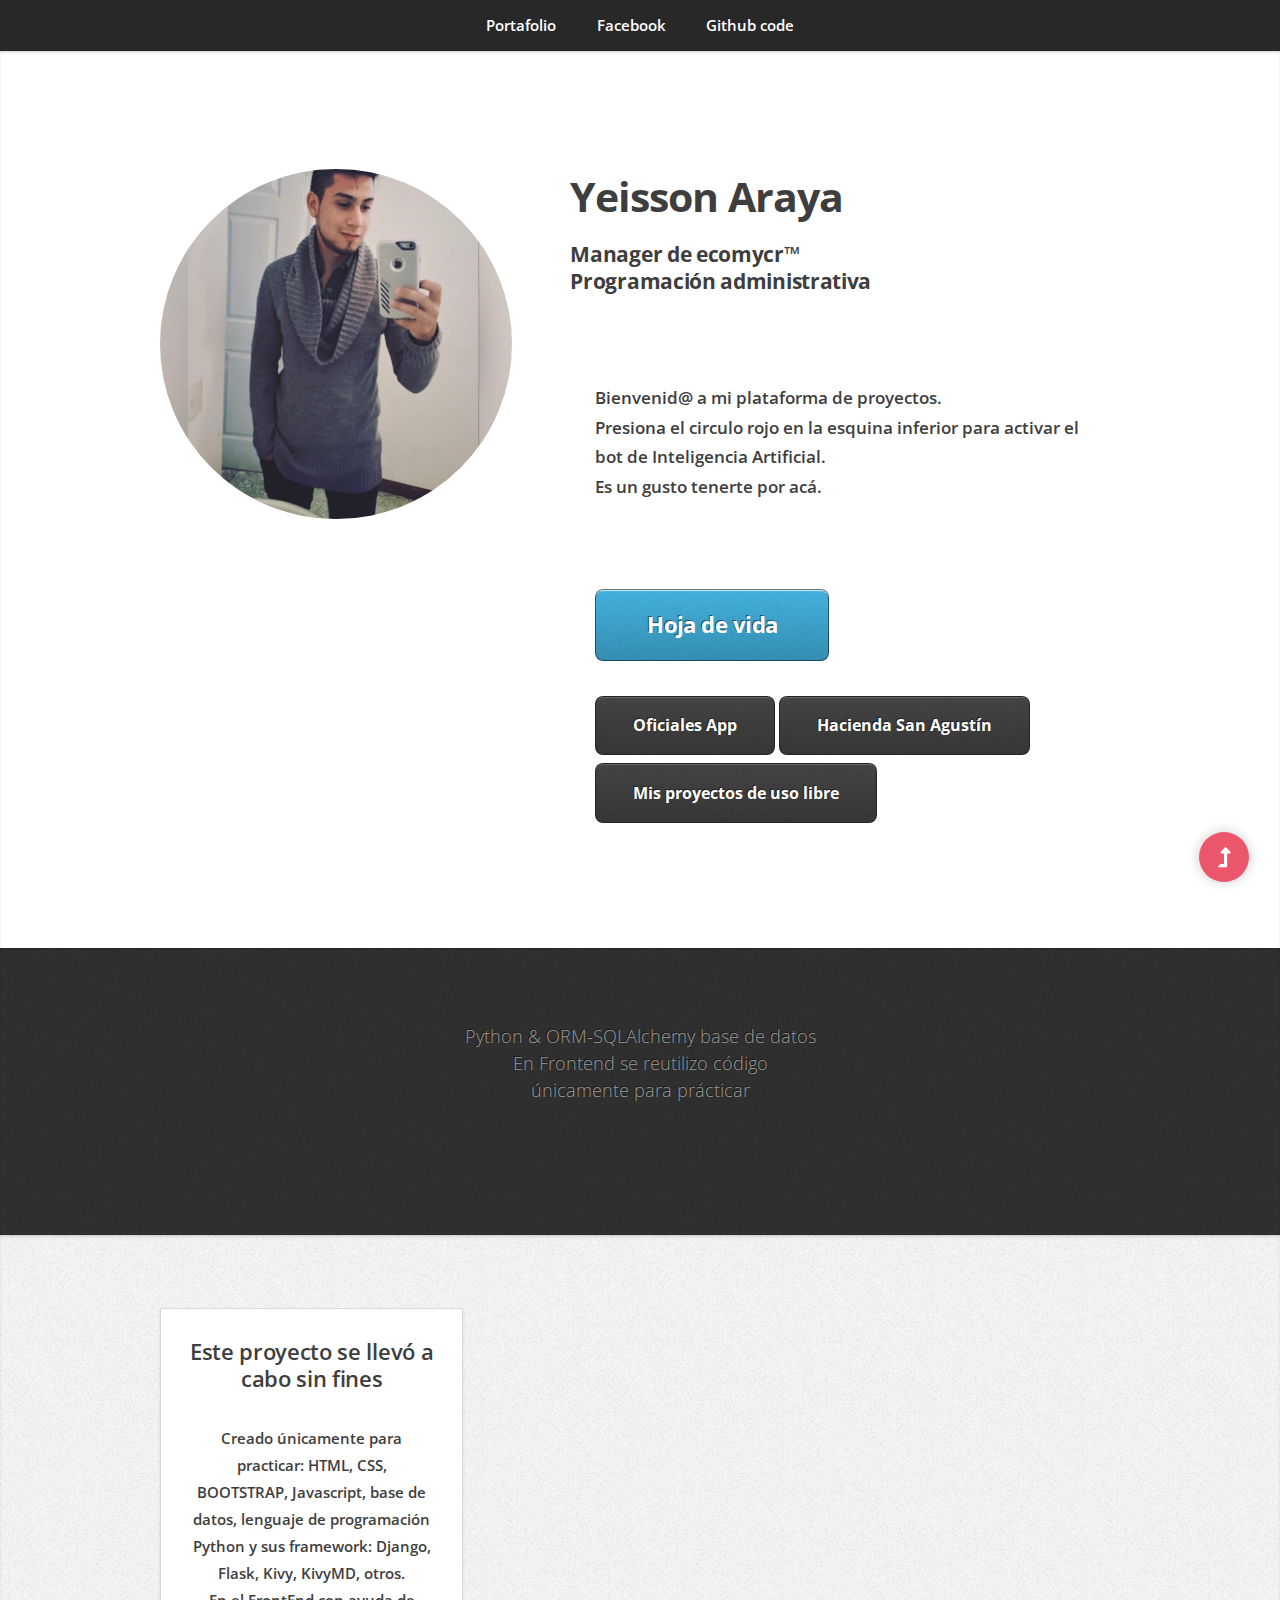
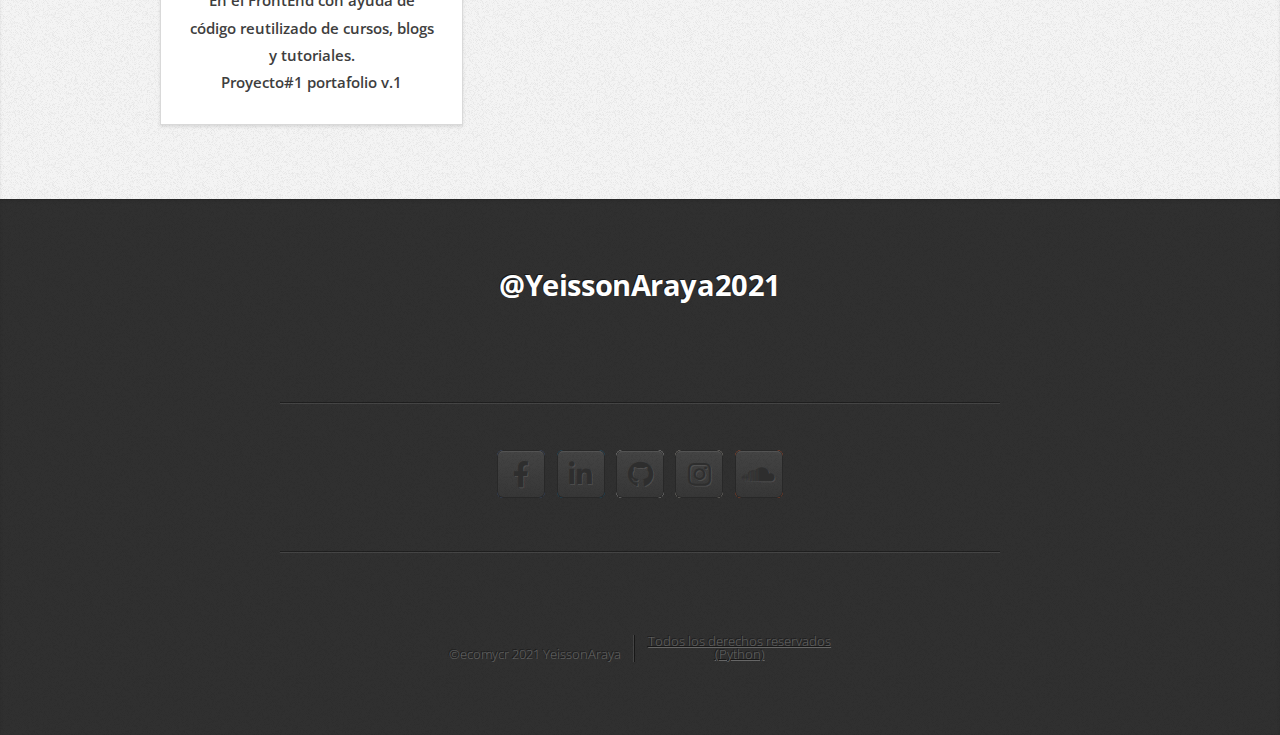
<file: templates/perfil_home.html>
<!DOCTYPE HTML>

<html>
<head>
	<title>Portafolio YeAraya</title>
	<meta charset="utf-8" />
	<meta name="viewport" content="width=device-width, initial-scale=1, user-scalable=no" />
	<link rel="stylesheet" href="../static/miperfil/css/main.css" />
</head>
<body class="is-preload">





	<nav id="nav">
		<ul class="container">
			<li><a href="/cv">Portafolio</a></li>
			<li><a href="http://fb.com">Facebook</a></li>
			<li><a href="http://github.com">Github code</a></li>
		</ul>
	</nav>

	<article id="top" class="wrapper style1">
		<div class="container">
			<div class="row">

				<div class="col-4 col-5-large col-12-medium">
					<span class="image fit"><img src="../static/miperfil/images/pic00.jpg" alt="" /></span>
				</div>

				<div class="col-8 col-7-large col-12-medium">
					<header>
						<h1  style="font-size:2.8em; "  ><strong>Yeisson Araya</strong></h1>
						<h2 style="font-size:1.4em;" >Manager de ecomycr™</br>Programación administrativa</br></h2>
					</header>

					<div class="container">
						<div class="aln-center">
							<p style="font-size: 1.15em"><strong></br>Bienvenid@ a mi plataforma de proyectos.</br>Presiona el circulo rojo en la esquina inferior para activar el bot de Inteligencia Artificial.</br>Es un gusto tenerte por acá.</strong> </p>
							</br></br><a href="/cv" class="button large scrolly">Hoja de vida</a>

						</div>
					</div></br>

					<div class="container">
						<div class="aln-center">
							<a href="/oficiales" class="button alt">Oficiales App</a>
							<a href="/sanagustin" class="button  alt">Hacienda San Agustín</a>
							<a href="http://Github.com" class="button  alt">Mis proyectos de uso libre</a>
						</div>
					</div>
				</div>
			</div>
		</div>
	</article>


	<article id="contact" class="wrapper style4">
		<div class="container medium">
			<header>
				<p>Python & ORM-SQLAlchemy base de datos</br>En Frontend se reutilizo código </br>únicamente para prácticar</p>
			</header>
		</div>
	</article>


	<article id="portfolio" class="wrapper style3">
		<div class="container">



			<div class="row">


				<div class="col-4 col-6-medium col-12-small">
					<article class="box style2">
						<h3><a href="#"><strong>Este proyecto se llevó a cabo sin fines</a></h3></br>
							<p>Creado únicamente para practicar: HTML, CSS, BOOTSTRAP, Javascript, base de datos, lenguaje de programación Python y sus framework: Django, Flask, Kivy, KivyMD, otros.</br> En el FrontEnd con ayuda de código reutilizado de cursos, blogs y tutoriales.</br>Proyecto#1 portafolio v.1</strong></p>


						</article>
					</div>


				</div>
			</div>
		</article>


		<article id="contact" class="wrapper style4">
			<div class="container medium">
				<header>
					<h2>@YeissonAraya2021</h2>
				</header>
				<div class="row">
					<div class="col-12">
						<hr />
						<ul class="social">



							<li><a href="http://Facebook.com/ecomycr.ceo" class="icon brands fa-facebook-f"><span class="label">Facebook</span></a></li>

							<li><a href="#" class="icon brands fa-linkedin-in"><span class="label">LinkedIn</span></a></li>


							<li><a href="http://github.com/arayacode21" class="icon brands fa-github"><span class="label">Github</span></a></li>

							<li><a href="#" class="icon brands fa-instagram"><span class="label">Instagram</span></a></li>


							<li><a href="#" class="icon brands fa-soundcloud"><span class="label">Soundcloud</span></a></li>

						</ul>
						<hr />
					</div>
				</div>
				<footer>
					<ul id="copyright">
						<li>&copy;ecomycr 2021 YeissonAraya</li><li><a href="http://ecomyapps.pythonanywhere.com"> Todos los derechos reservados </br>(Python) </a></li>
					</ul>
				</footer>
			</div>
		</article>
<!-- Scroll Up -->
<div >
    <a  style = "background:#eb566c;height:50px;width:50px;right:31px;bottom:18px;position:fixed;color:#fff;font-size:20px;text-align:center;border-radius:50%;line-height:48px;border:2px solid transparent;box-shadow:0 0 10px 3px rgba(108,98,98,0.2)"   title="Go to Top" href="#"> <i class="fas fa-level-up-alt"></i></a>
</div>

		<script src="../static/miperfil/js/jquery.min.js"></script>
		<script src="../static/miperfil/js/jquery.scrolly.min.js"></script>
		<script src="../static/miperfil/js/browser.min.js"></script>
		<script src="../static/miperfil/js/breakpoints.min.js"></script>
		<script src="../static/miperfil/js/util.js"></script>
		<script src="../static/miperfil/js/main.js"></script>



	</body>
	</html>
</file>
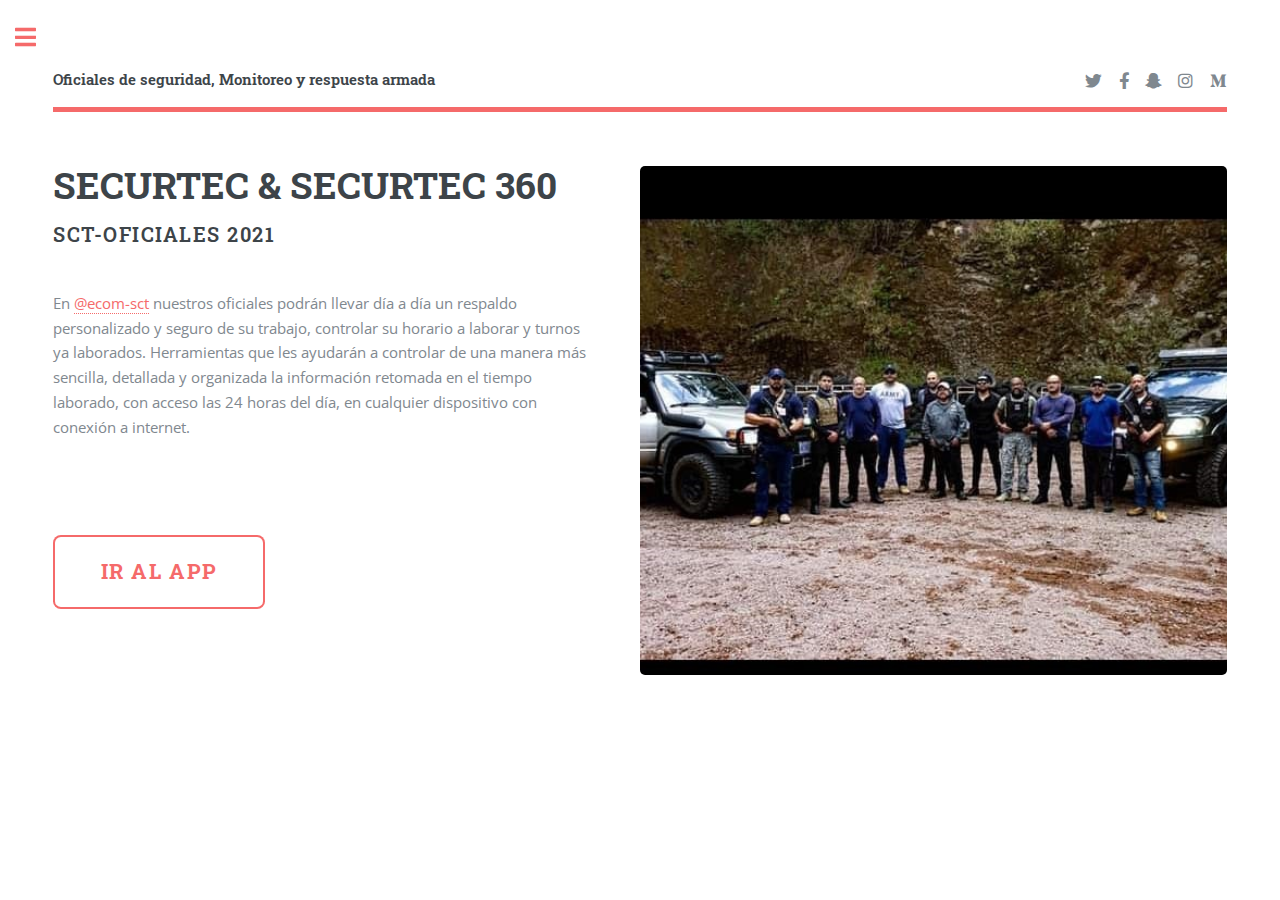
<file: templates/oficiales/oficiales.html>
<!DOCTYPE HTML>
<html>
	<head>
		<style type="text/css">

		</style>

		<title>Plataforma oficiales securtec </title>
		<meta charset="utf-8" />
		<meta name="viewport" content="width=device-width, initial-scale=1, user-scalable=no" />
		<link rel="stylesheet" href="../../static/home_oficiales/css/main.css" />
	</head>
	<body class="is-preload">
			<div id="wrapper">
					<div id="main">
						<div class="inner">
								<header id="header">
									<a href="/" class="logo"><strong>Oficiales de seguridad, Monitoreo y respuesta armada </strong></a>
									<ul class="icons">
										<li><a href="/loginf" class="icon brands fa-twitter"><span class="label">Twitter</span></a></li>
										<li><a href="/loginf" class="icon brands fa-facebook-f"><span class="label">Facebook</span></a></li>
										<li><a href="/loginf" class="icon brands fa-snapchat-ghost"><span class="label">Snapchat</span></a></li>
										<li><a href="/loginf" class="icon brands fa-instagram"><span class="label">Instagram</span></a></li>
										<li><a href="/loginf" class="icon brands fa-medium-m"><span class="label">Medium</span></a></li>
									</ul>
								</header>
								<section id="banner">
									<div class="content">
										<header>
											<h1 style="font-size:37px;">SECURTEC & SECURTEC 360</h1>
											<p style="font-size:20px;">  <strong>SCT-OFICIALES 2021 </strong></p>
										</header>

										<p style="font-size:15px;">En <a href="/loginf">@ecom-sct</a> nuestros oficiales podrán llevar
										día a día un respaldo personalizado y seguro de su trabajo, controlar su horario a laborar y turnos ya laborados. Herramientas que les ayudarán a controlar de una manera más sencilla, detallada y organizada la información
										retomada en el tiempo laborado, con acceso las 24 horas del día, en cualquier dispositivo con conexión a internet.</p> </br></br></br>

										<ul class="actions">
											<li><a style="font-size:21px;" href="/loginf" class="button big">IR AL APP</a></li>
										</ul>
										</br></br></br>
									</div>
									<span class="image object">
										<img src="../../static/home_oficiales/images/pic10.jpg" alt="" />
									</span>
								</section>


						</div>
					</div>

				<!-- Sidebar -->



					<div id="sidebar">
						<div class="inner">

							<!-- Search -->
								<section id="search" class="alt">
									<form method="post" action="#">
										<input type="text" name="query" id="query" placeholder="Search" />
									</form>
								</section>

							<!-- Menu -->
								<nav id="menu">
									<header class="major">
										<h2>Menu</h2>
									</header>
									<ul>
										<li><a href="/loginf">Inicio</a></li>



										<li><a href="/loginf">Reportes</a></li>
										<li><a href="/loginf">Permisos</a></li>
										<li><a href="/loginf">Oficiales</a></li>
										<li><a href="/loginf" >Vehículos ESPH</a></li>

										<li><a href="/loginf">Mi Bitacora</a></li>

									</ul>
								</nav>

							<!-- Section -->
								<section>
									<header class="major">
										<h2>¡¡Gracias por acompañarnos día con día!!</h2>
									</header>
									<div class="mini-posts">
										<article>
											<a href="#" class="image"><img src="../../static/home_oficiales/images/pic07.jpg" alt="" /></a>
											<p> <strong>Oficiales de seguridad.</strong></br>
												Los procesos de evaluación y certificación de nuestro personal de seguridad, monitoreo, logística y custodia nos permiten conocer a fondo a cada una de las personas en quienes recae la importante responsabilidad de la protección de su empresa.
											</p>

										</article></br>
										<article>
																			<a href="#" class="image"><img src="../../static/home_oficiales/images/pic08.jpg" alt=""  /></a>
											<p> <strong>Monitoreo y seguridad de alarmas.</strong></br>
												Vigilancia Remota (monitoreo de cámaras), sólo son efectivos si existe reacción inmediata. Este servicio se activa sólo en horas y sectores en que no debe haber movimientos. En caso de detectarse algún intento de intrusión, nuestra Central se comunicará inmediatamente con el o los guardias que están en el recinto. En caso de ser necesario, se pide también apoyo a fuerza publica.
											</p>

										</article>

									</div>

								</section>

							<!-- Section -->
								<section>
									<header class="major">
										<h2>Contactos</h2>
									</header>
									<p> Encuentra todo lo que necesites en seguridad con nosotros. Securtec & Securtec 360 </p>
									<ul class="contact">
										<li class="icon solid fa-envelope"><a href="#">info@securteccr.com</a></li>
										<li class="icon solid fa-phone">Teléfono: 506-4000-0877</li>
										<li class="icon solid fa-home">Dirección: Casa 7, Calle Cristo Rey,
San Isidro,Heredia, Costa Rica.</li>
									</ul></br></br></br></br>
								</section>

							<!-- Footer -->
								<footer id="footer">
									<p class="copyright">&copy;ecomycr Copyright 2021 </br><a href="https://google.com">TODOS LOS DERECHOS RESERVADOS:</a></p>
								</footer>

						</div>
					</div>

			</div>

		<!-- Scripts -->
			<script src="../../static/home_oficiales/js/jquery.min.js"></script>
			<script src="../../static/home_oficiales/js/browser.min.js"></script>
			<script src="../../static/home_oficiales/js/breakpoints.min.js"></script>
			<script src="../../static/home_oficiales/js/util.js"></script>
			<script src="../../static/home_oficiales/js/main.js"></script>

	</body>
</html>
</file>
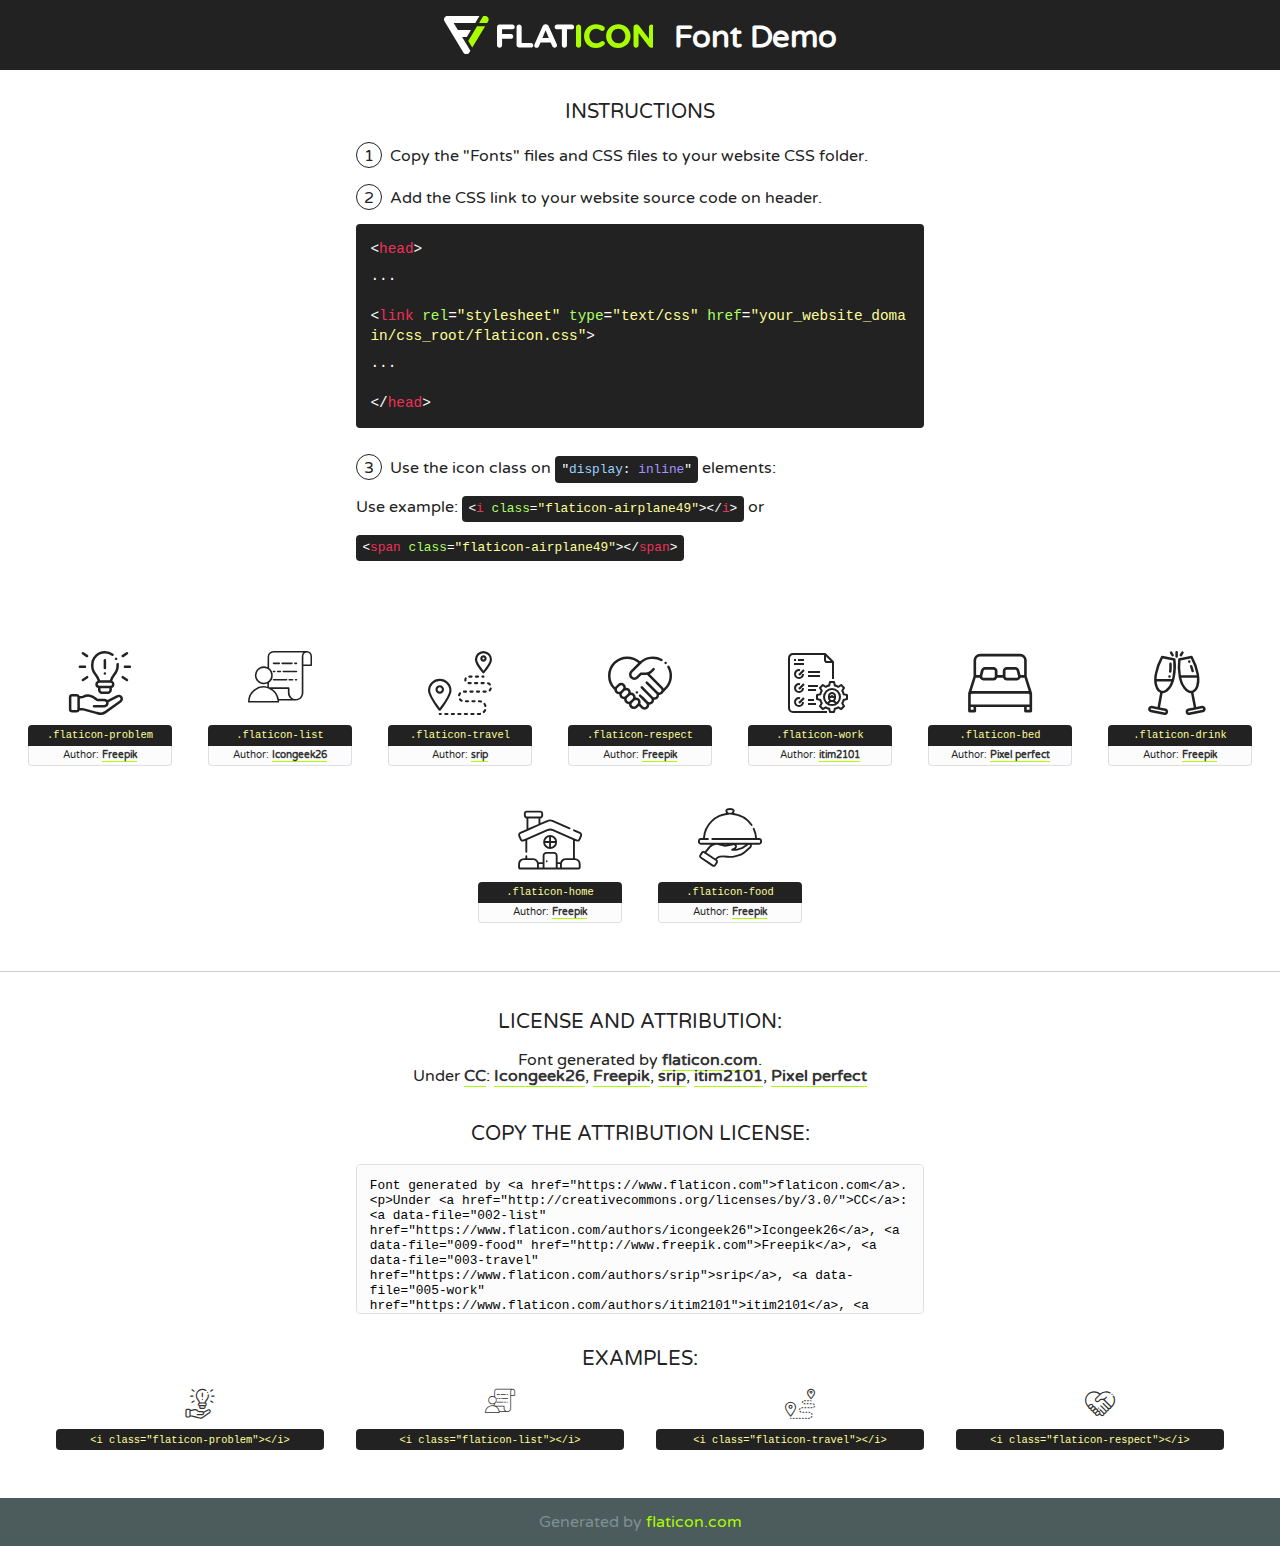
<file: static/cv/fonts/flaticon.html>
<!DOCTYPE html>
<!--
  Flaticon icon font: Flaticon
  Creation date: 24/03/2020 06:28
-->
<html>
<!DOCTYPE html>
<html>

<head>
    <title>Flaticon WebFont</title>
    <link href="http://fonts.googleapis.com/css?family=Varela+Round" rel="stylesheet" type="text/css" />
    <link rel="stylesheet" type="text/css" href="flaticon.css">
    <meta charset="UTF-8">
    <style>
    html, body, div, span, applet, object, iframe,
    h1, h2, h3, h4, h5, h6, p, blockquote, pre,
    a, abbr, acronym, address, big, cite, code,
    del, dfn, em, img, ins, kbd, q, s, samp,
    small, strike, strong, sub, sup, tt, var,
    b, u, i, center,
    dl, dt, dd, ol, ul, li,
    fieldset, form, label, legend,
    table, caption, tbody, tfoot, thead, tr, th, td,
    article, aside, canvas, details, embed, 
    figure, figcaption, footer, header, hgroup, 
    menu, nav, output, ruby, section, summary,
    time, mark, audio, video {
        margin: 0;
        padding: 0;
        border: 0;
        font-size: 100%;
        font: inherit;
        vertical-align: baseline;
    }
    /* HTML5 display-role reset for older browsers */
    article, aside, details, figcaption, figure, 
    footer, header, hgroup, menu, nav, section {
        display: block;
    }
    body {
        line-height: 1;
    }
    ol, ul {
        list-style: none;
    }
    blockquote, q {
        quotes: none;
    }
    blockquote:before, blockquote:after,
    q:before, q:after {
        content: '';
        content: none;
    }
    table {
        border-collapse: collapse;
        border-spacing: 0;
    }
    body {
        font-family: 'Varela Round', Helvetica, Arial, sans-serif;
        font-size: 16px;
        color: #222;
    }
    a {
        color: #333;
        border-bottom: 1px solid #a9fd00;
        font-weight: bold;
        text-decoration: none;
    }
    * {
        -moz-box-sizing: border-box;
        -webkit-box-sizing: border-box;
        box-sizing: border-box;
        margin: 0;
        padding: 0;
    }
    [class^="flaticon-"]:before, [class*=" flaticon-"]:before, [class^="flaticon-"]:after, [class*=" flaticon-"]:after {
        font-family: Flaticon;
        font-size: 30px;
        font-style: normal;
        margin-left: 20px;
        color: #333;
    }
    .wrapper {
        max-width: 600px;
        margin: auto;
        padding: 0 1em;
    }
    .title {
        font-size: 1.25em;
        text-align: center;
        margin-bottom: 1em;
        text-transform: uppercase;
    }
    header {
        text-align: center;
        background-color: #222;
        color: #fff;
        padding: 1em;
    }
    header .logo {
        width: 210px;
        height: 38px;
        display: inline-block;
        vertical-align: middle;
        margin-right: 1em;
        border: none;
    }
    header strong {
        font-size: 1.95em;
        font-weight: bold;
        vertical-align: middle;
        margin-top: 5px;
        display: inline-block;
    }
    .demo {
        margin: 2em auto;
        line-height: 1.25em;
    }
    .demo ul li {
        margin-bottom: 1em;
    }
    .demo ul li .num {
        color: #222;
        border-radius: 20px;
        display: inline-block;
        width: 26px;
        padding: 3px;
        height: 26px;
        text-align: center;
        margin-right: 0.5em;
        border: 1px solid #222;
    }
    .demo ul li code {
        background-color: #222;
        border-radius: 4px;
        padding: 0.25em 0.5em;
        display: inline-block;
        color: #fff;
        font-family: Consolas,Monaco,Lucida Console,Liberation Mono,DejaVu Sans Mono,Bitstream Vera Sans Mono,Courier New, monospace;
        font-weight: lighter;
        margin-top: 1em;
        font-size: 0.8em;
        word-break: break-all;
    }
    .demo ul li code.big {
        padding: 1em;
        font-size: 0.9em;
    }
    .demo ul li code .red {
        color: #EF3159;
    }
    .demo ul li code .green {
        color: #ACFF65;
    }
    .demo ul li code .yellow {
        color: #FFFF99;
    }
    .demo ul li code .blue {
        color: #99D3FF;
    }
    .demo ul li code .purple {
        color: #A295FF;
    }
    .demo ul li code .dots {
        margin-top: 0.5em;
        display: block;
    }
    #glyphs {
        border-bottom: 1px solid #ccc;
        padding: 2em 0;
        text-align: center;
    }
    .glyph {
        display: inline-block;
        width: 9em;
        margin: 1em;
        text-align: center;
        vertical-align: top;
        background: #FFF;
    }
    .glyph .glyph-icon {
        padding: 10px;
        display: block;
        font-family:"Flaticon";
        font-size: 64px;
        line-height: 1;
    }
    .glyph .glyph-icon:before {
        font-size: 64px;
        color: #222;
        margin-left: 0;
    }
    .class-name {
        font-size: 0.65em;
        background-color: #222;
        color: #fff;
        border-radius: 4px 4px 0 0;
        padding: 0.5em;
        color: #FFFF99;
        font-family: Consolas,Monaco,Lucida Console,Liberation Mono,DejaVu Sans Mono,Bitstream Vera Sans Mono,Courier New, monospace;
    }
    .author-name {
        font-size: 0.6em;
        background-color: #fcfcfd;
        border: 1px solid #DEDEE4;
        border-top: 0;
        border-radius: 0 0 4px 4px;
        padding: 0.5em;
    }
    .class-name:last-child {
        font-size: 10px;
        color:#888;
    }
    .class-name:last-child a {
        font-size: 10px;
        color:#555;
    }
    .class-name:last-child a:hover {
        color:#a9fd00;
    }
    .glyph > input {
        display: block;
        width: 100px;
        margin: 5px auto;
        text-align: center;
        font-size: 12px;
        cursor: text;
    }
    .glyph > input.icon-input {
        font-family:"Flaticon";
        font-size: 16px;
        margin-bottom: 10px;
    }
    .attribution .title {
        margin-top: 2em;
    }
    .attribution textarea {
        background-color: #fcfcfd;
        padding: 1em;
        border: none;
        box-shadow: none;
        border: 1px solid #DEDEE4;
        border-radius: 4px;
        resize: none;
        width: 100%;
        height: 150px;
        font-size: 0.8em;
        font-family: Consolas,Monaco,Lucida Console,Liberation Mono,DejaVu Sans Mono,Bitstream Vera Sans Mono,Courier New, monospace;
        -webkit-appearance: none;
    }
    .iconsuse {
        margin: 2em auto;
        text-align: center;
        max-width: 1200px;
    }
    .iconsuse:after {
        content: '';
        display: table;
        clear: both;
    }
    .iconsuse .image {
        float: left;
        width: 25%;
        padding: 0 1em;
    }
    .iconsuse .image p {
        margin-bottom: 1em;
    }
    .iconsuse .image span {
        display: block;
        font-size: 0.65em;
        background-color: #222;
        color: #fff;
        border-radius: 4px;
        padding: 0.5em;
        color: #FFFF99;
        margin-top: 1em;
        font-family: Consolas,Monaco,Lucida Console,Liberation Mono,DejaVu Sans Mono,Bitstream Vera Sans Mono,Courier New, monospace;
    }
    #footer {
        text-align: center;
        background-color: #4C5B5C;
        color: #7c9192;
        padding: 1em;
    }
    #footer a {
        border: none;
        color: #a9fd00;
        font-weight: normal;
    }
    @media (max-width: 960px) {
        .iconsuse .image {
            width: 50%;
        }
    }
    @media (max-width: 560px) {
        .iconsuse .image {
            width: 100%;
        }
    }
    </style>
</head>

<body class="characters-off">

    <header>
        <a href="https://www.flaticon.com" target="_blank" class="logo">
            <svg version="1.1" xmlns="http://www.w3.org/2000/svg" xmlns:xlink="http://www.w3.org/1999/xlink" xmlns:a="http://ns.adobe.com/AdobeSVGViewerExtensions/3.0/" viewBox="0 0 560.875 102.036" enable-background="new 0 0 560.875 102.036" xml:space="preserve">
                <defs>
                </defs>
                <g>
                    <g class="letters">
                        <path fill="#ffffff" d="M141.596,29.675c0-3.777,2.985-6.767,6.764-6.767h34.438c3.426,0,6.15,2.728,6.15,6.15
                        c0,3.43-2.724,6.149-6.15,6.149h-27.674v13.091h23.719c3.429,0,6.151,2.724,6.151,6.15c0,3.43-2.723,6.149-6.151,6.149h-23.719
                        v17.574c0,3.773-2.986,6.761-6.764,6.761c-3.779,0-6.764-2.989-6.764-6.761V29.675z"></path>
                        <path fill="#ffffff" d="M193.844,29.149c0-3.781,2.985-6.767,6.764-6.767c3.776,0,6.763,2.985,6.763,6.767v42.957h25.039
                        c3.426,0,6.149,2.726,6.149,6.153c0,3.425-2.723,6.15-6.149,6.15h-31.802c-3.779,0-6.764-2.986-6.764-6.768V29.149z"></path>
                        <path fill="#ffffff" d="M241.891,75.71l21.438-48.407c1.492-3.341,4.215-5.357,7.906-5.357h0.792
                        c3.686,0,6.323,2.017,7.815,5.357l21.439,48.407c0.436,0.967,0.701,1.845,0.701,2.723c0,3.602-2.809,6.501-6.414,6.501
                        c-3.161,0-5.269-1.845-6.499-4.655l-4.132-9.661h-27.059l-4.301,10.102c-1.144,2.631-3.426,4.214-6.237,4.214
                        c-3.517,0-6.24-2.81-6.24-6.325C241.1,77.64,241.451,76.677,241.891,75.71z M279.932,58.666l-8.521-20.297l-8.526,20.297H279.932
                        z"></path>
                        <path fill="#ffffff" d="M314.864,35.387H301.86c-3.429,0-6.239-2.813-6.239-6.238c0-3.429,2.811-6.24,6.239-6.24h39.533
                        c3.426,0,6.237,2.811,6.237,6.24c0,3.425-2.811,6.238-6.237,6.238h-13.001v42.785c0,3.773-2.99,6.761-6.764,6.761
                        c-3.779,0-6.764-2.989-6.764-6.761V35.387z"></path>
                        <path fill="#A9FD00" d="M352.615,29.149c0-3.781,2.985-6.767,6.767-6.767c3.774,0,6.761,2.985,6.761,6.767v49.024
                        c0,3.773-2.987,6.761-6.761,6.761c-3.781,0-6.767-2.989-6.767-6.761V29.149z"></path>
                        <path fill="#A9FD00" d="M374.132,53.836v-0.179c0-17.481,13.178-31.801,32.065-31.801c9.22,0,15.459,2.458,20.557,6.238
                        c1.402,1.054,2.637,2.985,2.637,5.357c0,3.692-2.985,6.59-6.681,6.59c-1.845,0-3.071-0.702-4.044-1.319
                        c-3.776-2.813-7.729-4.393-12.562-4.393c-10.364,0-17.831,8.611-17.831,19.154v0.173c0,10.542,7.291,19.329,17.831,19.329
                        c5.715,0,9.492-1.756,13.359-4.834c1.049-0.874,2.458-1.491,4.039-1.491c3.429,0,6.325,2.813,6.325,6.236
                        c0,2.106-1.056,3.78-2.282,4.834c-5.539,4.834-12.036,7.733-21.878,7.733C387.572,85.464,374.132,71.493,374.132,53.836z"></path>
                        <path fill="#A9FD00" d="M433.009,53.836v-0.179c0-17.481,13.79-31.801,32.766-31.801c18.981,0,32.592,14.143,32.592,31.628v0.173
                        c0,17.483-13.785,31.807-32.769,31.807C446.625,85.464,433.009,71.32,433.009,53.836z M484.224,53.836v-0.179
                        c0-10.539-7.725-19.326-18.626-19.326c-10.893,0-18.449,8.611-18.449,19.154v0.173c0,10.542,7.73,19.329,18.626,19.329
                        C476.676,72.986,484.224,64.378,484.224,53.836z"></path>
                        <path fill="#A9FD00" d="M506.233,29.321c0-3.774,2.99-6.763,6.767-6.763h1.401c3.252,0,5.183,1.583,7.029,3.953l26.093,34.265
                        V29.059c0-3.692,2.99-6.677,6.681-6.677c3.683,0,6.671,2.985,6.671,6.677v48.934c0,3.78-2.987,6.765-6.764,6.765h-0.436
                        c-3.257,0-5.188-1.581-7.034-3.953l-27.056-35.492v32.944c0,3.687-2.985,6.676-6.678,6.676c-3.683,0-6.673-2.989-6.673-6.676
                        V29.321z"></path>
                    </g>
                    <g class="insignia">
                        <path fill="#ffffff" d="M48.372,56.137h12.517l11.156-18.537H37.186L25.688,18.539h57.825L94.668,0H9.271
                        C5.925,0,2.842,1.801,1.198,4.716c-1.644,2.907-1.593,6.482,0.134,9.343l50.38,83.501c1.678,2.781,4.689,4.476,7.938,4.476
                        c3.246,0,6.257-1.695,7.935-4.476l2.898-4.804L48.372,56.137z"></path>
                        <g class="i">
                            <path fill="#A9FD00" d="M93.575,18.539h0.031v0.004l21.652,0.004l2.705-4.488c1.727-2.861,1.778-6.436,0.133-9.343
                            C116.454,1.801,113.371,0,110.026,0h-5.294L93.575,18.539z"></path>
                            <polygon fill="#A9FD00" points="88.291,27.356 64.725,66.486 75.519,84.404 109.942,27.356"></polygon>
                        </g>
                    </g>
                </g>
            </svg>
        </a>
        <strong>Font Demo</strong>
    </header>


    <section class="demo wrapper">

        <p class="title">Instructions</p>

        <ul>
            <li>
                <span class="num">1</span>Copy the "Fonts" files and CSS files to your website CSS folder.
            </li>
            <li>
                <span class="num">2</span>Add the CSS link to your website source code on header.
                <code class="big">
                    &lt;<span class="red">head</span>&gt;
                    <br/><span class="dots">...</span>
                    <br/>&lt;<span class="red">link</span> <span class="green">rel</span>=<span class="yellow">"stylesheet"</span> <span class="green">type</span>=<span class="yellow">"text/css"</span> <span class="green">href</span>=<span class="yellow">"your_website_domain/css_root/flaticon.css"</span>&gt;
                    <br/><span class="dots">...</span>
                    <br/>&lt;/<span class="red">head</span>&gt;
                </code>
            </li>

            <li>
                <p>
                    <span class="num">3</span>Use the icon class on <code>"<span class="blue">display</span>:<span class="purple"> inline</span>"</code> elements:
                    <br />
                    Use example: <code>&lt;<span class="red">i</span> <span class="green">class</span>=<span class="yellow">&quot;flaticon-airplane49&quot;</span>&gt;&lt;/<span class="red">i</span>&gt;</code> or <code>&lt;<span class="red">span</span> <span class="green">class</span>=<span class="yellow">&quot;flaticon-airplane49&quot;</span>&gt;&lt;/<span class="red">span</span>&gt;</code>
            </li>
        </ul>

    </section>




   <section id="glyphs">          
    
      
        <div class="glyph"><div class="glyph-icon flaticon-problem"></div>
            <div class="class-name">.flaticon-problem</div>
            <div class="author-name">Author: <a data-file="001-problem" href="http://www.freepik.com">Freepik</a> </div> 
        </div>        
        
        <div class="glyph"><div class="glyph-icon flaticon-list"></div>
            <div class="class-name">.flaticon-list</div>
            <div class="author-name">Author: <a data-file="002-list" href="https://www.flaticon.com/authors/icongeek26">Icongeek26</a> </div> 
        </div>        
        
        <div class="glyph"><div class="glyph-icon flaticon-travel"></div>
            <div class="class-name">.flaticon-travel</div>
            <div class="author-name">Author: <a data-file="003-travel" href="https://www.flaticon.com/authors/srip">srip</a> </div> 
        </div>        
        
        <div class="glyph"><div class="glyph-icon flaticon-respect"></div>
            <div class="class-name">.flaticon-respect</div>
            <div class="author-name">Author: <a data-file="004-respect" href="http://www.freepik.com">Freepik</a> </div> 
        </div>        
        
        <div class="glyph"><div class="glyph-icon flaticon-work"></div>
            <div class="class-name">.flaticon-work</div>
            <div class="author-name">Author: <a data-file="005-work" href="https://www.flaticon.com/authors/itim2101">itim2101</a> </div> 
        </div>        
        
        <div class="glyph"><div class="glyph-icon flaticon-bed"></div>
            <div class="class-name">.flaticon-bed</div>
            <div class="author-name">Author: <a data-file="006-bed" href="https://www.flaticon.com/authors/pixel-perfect">Pixel perfect</a> </div> 
        </div>        
        
        <div class="glyph"><div class="glyph-icon flaticon-drink"></div>
            <div class="class-name">.flaticon-drink</div>
            <div class="author-name">Author: <a data-file="007-drink" href="http://www.freepik.com">Freepik</a> </div> 
        </div>        
        
        <div class="glyph"><div class="glyph-icon flaticon-home"></div>
            <div class="class-name">.flaticon-home</div>
            <div class="author-name">Author: <a data-file="008-home" href="http://www.freepik.com">Freepik</a> </div> 
        </div>        
        
        <div class="glyph"><div class="glyph-icon flaticon-food"></div>
            <div class="class-name">.flaticon-food</div>
            <div class="author-name">Author: <a data-file="009-food" href="http://www.freepik.com">Freepik</a> </div> 
        </div>        
        

    </section>



    <section class="attribution wrapper"   style="text-align:center;">

      <div class="title">License and attribution:</div><div class="attrDiv">Font generated by <a href="https://www.flaticon.com">flaticon.com</a>. <div><p>Under <a href="http://creativecommons.org/licenses/by/3.0/">CC</a>: <a data-file="002-list" href="https://www.flaticon.com/authors/icongeek26">Icongeek26</a>, <a data-file="009-food" href="http://www.freepik.com">Freepik</a>, <a data-file="003-travel" href="https://www.flaticon.com/authors/srip">srip</a>, <a data-file="005-work" href="https://www.flaticon.com/authors/itim2101">itim2101</a>, <a data-file="006-bed" href="https://www.flaticon.com/authors/pixel-perfect">Pixel perfect</a></p>  </div>
      </div>
      <div class="title">Copy the Attribution License:</div>

    <textarea onclick="this.focus();this.select();">Font generated by &lt;a href=&quot;https://www.flaticon.com&quot;&gt;flaticon.com&lt;/a&gt;. <p>Under <a href="http://creativecommons.org/licenses/by/3.0/">CC</a>: <a data-file="002-list" href="https://www.flaticon.com/authors/icongeek26">Icongeek26</a>, <a data-file="009-food" href="http://www.freepik.com">Freepik</a>, <a data-file="003-travel" href="https://www.flaticon.com/authors/srip">srip</a>, <a data-file="005-work" href="https://www.flaticon.com/authors/itim2101">itim2101</a>, <a data-file="006-bed" href="https://www.flaticon.com/authors/pixel-perfect">Pixel perfect</a></p>  
     </textarea>

    </section>

    <section class="iconsuse">

          <div class="title">Examples:</div>            
             
            <div class="image">
                <p>
                    <i class="glyph-icon flaticon-problem"></i> 
                    <span>&lt;i class=&quot;flaticon-problem&quot;&gt;&lt;/i&gt;</span>
                </p>
            </div>
            
            <div class="image">
                <p>
                    <i class="glyph-icon flaticon-list"></i> 
                    <span>&lt;i class=&quot;flaticon-list&quot;&gt;&lt;/i&gt;</span>
                </p>
            </div>
            
            <div class="image">
                <p>
                    <i class="glyph-icon flaticon-travel"></i> 
                    <span>&lt;i class=&quot;flaticon-travel&quot;&gt;&lt;/i&gt;</span>
                </p>
            </div>
            
            <div class="image">
                <p>
                    <i class="glyph-icon flaticon-respect"></i> 
                    <span>&lt;i class=&quot;flaticon-respect&quot;&gt;&lt;/i&gt;</span>
                </p>
            </div>
                       
        </div>
                            
    </section>

<div id="footer">
    <div>Generated by <a href="https://www.flaticon.com">flaticon.com</a>
    </div>
</div>



</body>
</html>
</file>
<file: static/cv/fonts/flaticon.css>
/*
  	Flaticon icon font: Flaticon
  	Creation date: 24/03/2020 06:28
  	*/

@font-face {
  font-family: "Flaticon";
  src: url("./Flaticon.eot");
  src: url("./Flaticon.eot?#iefix") format("embedded-opentype"),
       url("./Flaticon.woff2") format("woff2"),
       url("./Flaticon.woff") format("woff"),
       url("./Flaticon.ttf") format("truetype"),
       url("./Flaticon.svg#Flaticon") format("svg");
  font-weight: normal;
  font-style: normal;
}

@media screen and (-webkit-min-device-pixel-ratio:0) {
  @font-face {
    font-family: "Flaticon";
    src: url("./Flaticon.svg#Flaticon") format("svg");
  }
}

[class^="flaticon-"]:before, [class*=" flaticon-"]:before,
[class^="flaticon-"]:after, [class*=" flaticon-"]:after {   
  font-family: Flaticon;
        font-size: 20px;
font-style: normal;
margin-left: 20px;
}

.flaticon-problem:before { content: "\f100"; }
.flaticon-list:before { content: "\f101"; }
.flaticon-travel:before { content: "\f102"; }
.flaticon-respect:before { content: "\f103"; }
.flaticon-work:before { content: "\f104"; }
.flaticon-bed:before { content: "\f105"; }
.flaticon-drink:before { content: "\f106"; }
.flaticon-home:before { content: "\f107"; }
.flaticon-food:before { content: "\f108"; }
</file>
<file: static/miperfil/css/main.css>
@import url("https://fonts.googleapis.com/css?family=Open+Sans:300,300italic,600,600italic,700");
@import url("fontawesome-all.min.css");

/*
	Miniport by HTML5 UP
	html5up.net | @ajlkn
	Free for personal and commercial use under the CCA 3.0 license (html5up.net/license)
*/

html, body, div, span, applet, object,
iframe, h1, h2, h3, h4, h5, h6, p, blockquote,
pre, a, abbr, acronym, address, big, cite,
code, del, dfn, em, img, ins, kbd, q, s, samp,
small, strike, strong, sub, sup, tt, var, b,
u, i, center, dl, dt, dd, ol, ul, li, fieldset,
form, label, legend, table, caption, tbody,
tfoot, thead, tr, th, td, article, aside,
canvas, details, embed, figure, figcaption,
footer, header, hgroup, menu, nav, output, ruby,
section, summary, time, mark, audio, video {
	margin: 0;
	padding: 0;
	border: 0;
	font-size: 100%;
	font: inherit;
	vertical-align: baseline;}

article, aside, details, figcaption, figure,
footer, header, hgroup, menu, nav, section {
	display: block;}

body {
	line-height: 1;
}

ol, ul {
	list-style: none;
}

blockquote, q {
	quotes: none;
}

	blockquote:before, blockquote:after, q:before, q:after {
		content: '';
		content: none;
	}

table {
	border-collapse: collapse;
	border-spacing: 0;
}

body {
	-webkit-text-size-adjust: none;
}

mark {
	background-color: transparent;
	color: inherit;
}

input::-moz-focus-inner {
	border: 0;
	padding: 0;
}

input, select, textarea {
	-moz-appearance: none;
	-webkit-appearance: none;
	-ms-appearance: none;
	appearance: none;
}

/* Basic */

	html {
		box-sizing: border-box;
	}

	*, *:before, *:after {
		box-sizing: inherit;
	}

	body {
		padding-top: 3.5em;
	}

		body.is-preload *, body.is-preload *:before, body.is-preload *:after {
			-moz-animation: none !important;
			-webkit-animation: none !important;
			-ms-animation: none !important;
			animation: none !important;
			-moz-transition: none !important;
			-webkit-transition: none !important;
			-ms-transition: none !important;
			transition: none !important;
		}

	body, input, textarea, select {
		font-family: 'Open Sans', sans-serif;
		line-height: 1.85em;
		color: #888;
		font-weight: 300;
		font-size: 13pt;
	}

	a {
		-moz-transition: color .2s ease-in-out;
		-webkit-transition: color .2s ease-in-out;
		-ms-transition: color .2s ease-in-out;
		transition: color .2s ease-in-out;
		color: #43B3E0;
		text-decoration: underline;
	}

		a:hover {
			color: #43bff0 !important;
		}

		a img {
			border: 0;
		}

	b, strong {
		font-weight: 600;
		color: #3e3e3e;
	}

	i, em {
		font-style: italic;
	}

	sub {
		position: relative;
		top: 0.5em;
		font-size: 0.8em;
	}

	sup {
		position: relative;
		top: -0.5em;
		font-size: 0.8em;
	}

	blockquote {
		border-left: solid 0.75em #eee;
		padding: 1em 0 1em 1.5em;
		font-style: italic;
	}

	h1, h2, h3, h4, h5, h6 {
		color: #3e3e3e;
		margin: 0 0 0.75em 0;
	}

	h1 a, h2 a, h3 a, h4 a, h5 a, h6 a {
		text-decoration: none;
		color: inherit;
	}

	h2, h3, h4, h5, h6 {
		font-weight: 700;
	}

	h1 {
		font-size: 3.25em;
		letter-spacing: -0.025em;
		font-weight: 300;
	}

		h1 strong {
			font-weight: 700;
		}

	h2 {
		font-size: 2em;
		letter-spacing: -0.015em;
	}

	h3 {
		font-size: 1.5em;
		letter-spacing: -0.015em;
	}

	em, i {
		font-style: italic;
	}

	br.clear {
		clear: both;
	}

	hr {
		border: 0;
		border-top: solid 1px #444;
		border-top-color: rgba(0, 0, 0, 0.35);
		box-shadow: 0px 1px 0px 0px rgba(255, 255, 255, 0.1);
		height: 1px;
		margin: 3em 0;
	}

	p, ul, ol, dl, table {
		margin-bottom: 2em;
	}

	header {
		margin: 0 0 3em 0;
	}

		header > p {
			font-size: 1.25em;
			margin: 0;
		}

	footer {
		margin: 3em 0 0 0;
	}

		footer > p {
			font-size: 1.25em;
		}

/* Container */

	.container {
		margin: 0 auto;
		max-width: calc(100% - 50px);
		width: 1200px;
	}

		.container.medium {
			width: 900px;
		}

		@media screen and (max-width: 1680px) {

			.container {
				width: 1200px;
			}

				.container.medium {
					width: 900px;
				}

		}

		@media screen and (max-width: 1280px) {

			.container {
				width: 960px;
			}

				.container.medium {
					width: 720px;
				}

		}

		@media screen and (max-width: 980px) {

			.container {
				width: 100%;
			}

				.container.medium {
					width: 75%;
				}

		}

		@media screen and (max-width: 736px) {

			.container {
				width: 100%;
				max-width: calc(100% - 30px);
			}

				.container.medium {
					width: 100%;
				}

		}

/* Row */

	.row {
		display: flex;
		flex-wrap: wrap;
		box-sizing: border-box;
		align-items: stretch;
	}

		.row > * {
			box-sizing: border-box;
		}

		.row.gtr-uniform > * > :last-child {
			margin-bottom: 0;
		}

		.row.aln-left {
			justify-content: flex-start;
		}

		.row.aln-center {
			justify-content: center;
		}

		.row.aln-right {
			justify-content: flex-end;
		}

		.row.aln-top {
			align-items: flex-start;
		}

		.row.aln-middle {
			align-items: center;
		}

		.row.aln-bottom {
			align-items: flex-end;
		}

		.row > .imp {
			order: -1;
		}

		.row > .col-1 {
			width: 8.33333%;
		}

		.row > .off-1 {
			margin-left: 8.33333%;
		}

		.row > .col-2 {
			width: 16.66667%;
		}

		.row > .off-2 {
			margin-left: 16.66667%;
		}

		.row > .col-3 {
			width: 25%;
		}

		.row > .off-3 {
			margin-left: 25%;
		}

		.row > .col-4 {
			width: 33.33333%;
		}

		.row > .off-4 {
			margin-left: 33.33333%;
		}

		.row > .col-5 {
			width: 41.66667%;
		}

		.row > .off-5 {
			margin-left: 41.66667%;
		}

		.row > .col-6 {
			width: 50%;
		}

		.row > .off-6 {
			margin-left: 50%;
		}

		.row > .col-7 {
			width: 58.33333%;
		}

		.row > .off-7 {
			margin-left: 58.33333%;
		}

		.row > .col-8 {
			width: 66.66667%;
		}

		.row > .off-8 {
			margin-left: 66.66667%;
		}

		.row > .col-9 {
			width: 75%;
		}

		.row > .off-9 {
			margin-left: 75%;
		}

		.row > .col-10 {
			width: 83.33333%;
		}

		.row > .off-10 {
			margin-left: 83.33333%;
		}

		.row > .col-11 {
			width: 91.66667%;
		}

		.row > .off-11 {
			margin-left: 91.66667%;
		}

		.row > .col-12 {
			width: 100%;
		}

		.row > .off-12 {
			margin-left: 100%;
		}

		.row.gtr-0 {
			margin-top: 0px;
			margin-left: 0px;
		}

			.row.gtr-0 > * {
				padding: 0px 0 0 0px;
			}

			.row.gtr-0.gtr-uniform {
				margin-top: 0px;
			}

				.row.gtr-0.gtr-uniform > * {
					padding-top: 0px;
				}

		.row.gtr-25 {
			margin-top: -6.25px;
			margin-left: -6.25px;
		}

			.row.gtr-25 > * {
				padding: 6.25px 0 0 6.25px;
			}

			.row.gtr-25.gtr-uniform {
				margin-top: -6.25px;
			}

				.row.gtr-25.gtr-uniform > * {
					padding-top: 6.25px;
				}

		.row.gtr-50 {
			margin-top: -12.5px;
			margin-left: -12.5px;
		}

			.row.gtr-50 > * {
				padding: 12.5px 0 0 12.5px;
			}

			.row.gtr-50.gtr-uniform {
				margin-top: -12.5px;
			}

				.row.gtr-50.gtr-uniform > * {
					padding-top: 12.5px;
				}

		.row {
			margin-top: -25px;
			margin-left: -25px;
		}

			.row > * {
				padding: 25px 0 0 25px;
			}

			.row.gtr-uniform {
				margin-top: -25px;
			}

				.row.gtr-uniform > * {
					padding-top: 25px;
				}

		.row.gtr-150 {
			margin-top: -37.5px;
			margin-left: -37.5px;
		}

			.row.gtr-150 > * {
				padding: 37.5px 0 0 37.5px;
			}

			.row.gtr-150.gtr-uniform {
				margin-top: -37.5px;
			}

				.row.gtr-150.gtr-uniform > * {
					padding-top: 37.5px;
				}

		.row.gtr-200 {
			margin-top: -50px;
			margin-left: -50px;
		}

			.row.gtr-200 > * {
				padding: 50px 0 0 50px;
			}

			.row.gtr-200.gtr-uniform {
				margin-top: -50px;
			}

				.row.gtr-200.gtr-uniform > * {
					padding-top: 50px;
				}

		@media screen and (max-width: 1680px) {

			.row {
				display: flex;
				flex-wrap: wrap;
				box-sizing: border-box;
				align-items: stretch;
			}

				.row > * {
					box-sizing: border-box;
				}

				.row.gtr-uniform > * > :last-child {
					margin-bottom: 0;
				}

				.row.aln-left {
					justify-content: flex-start;
				}

				.row.aln-center {
					justify-content: center;
				}

				.row.aln-right {
					justify-content: flex-end;
				}

				.row.aln-top {
					align-items: flex-start;
				}

				.row.aln-middle {
					align-items: center;
				}

				.row.aln-bottom {
					align-items: flex-end;
				}

				.row > .imp-xlarge {
					order: -1;
				}

				.row > .col-1-xlarge {
					width: 8.33333%;
				}

				.row > .off-1-xlarge {
					margin-left: 8.33333%;
				}

				.row > .col-2-xlarge {
					width: 16.66667%;
				}

				.row > .off-2-xlarge {
					margin-left: 16.66667%;
				}

				.row > .col-3-xlarge {
					width: 25%;
				}

				.row > .off-3-xlarge {
					margin-left: 25%;
				}

				.row > .col-4-xlarge {
					width: 33.33333%;
				}

				.row > .off-4-xlarge {
					margin-left: 33.33333%;
				}

				.row > .col-5-xlarge {
					width: 41.66667%;
				}

				.row > .off-5-xlarge {
					margin-left: 41.66667%;
				}

				.row > .col-6-xlarge {
					width: 50%;
				}

				.row > .off-6-xlarge {
					margin-left: 50%;
				}

				.row > .col-7-xlarge {
					width: 58.33333%;
				}

				.row > .off-7-xlarge {
					margin-left: 58.33333%;
				}

				.row > .col-8-xlarge {
					width: 66.66667%;
				}

				.row > .off-8-xlarge {
					margin-left: 66.66667%;
				}

				.row > .col-9-xlarge {
					width: 75%;
				}

				.row > .off-9-xlarge {
					margin-left: 75%;
				}

				.row > .col-10-xlarge {
					width: 83.33333%;
				}

				.row > .off-10-xlarge {
					margin-left: 83.33333%;
				}

				.row > .col-11-xlarge {
					width: 91.66667%;
				}

				.row > .off-11-xlarge {
					margin-left: 91.66667%;
				}

				.row > .col-12-xlarge {
					width: 100%;
				}

				.row > .off-12-xlarge {
					margin-left: 100%;
				}

				.row.gtr-0 {
					margin-top: 0px;
					margin-left: 0px;
				}

					.row.gtr-0 > * {
						padding: 0px 0 0 0px;
					}

					.row.gtr-0.gtr-uniform {
						margin-top: 0px;
					}

						.row.gtr-0.gtr-uniform > * {
							padding-top: 0px;
						}

				.row.gtr-25 {
					margin-top: -6.25px;
					margin-left: -6.25px;
				}

					.row.gtr-25 > * {
						padding: 6.25px 0 0 6.25px;
					}

					.row.gtr-25.gtr-uniform {
						margin-top: -6.25px;
					}

						.row.gtr-25.gtr-uniform > * {
							padding-top: 6.25px;
						}

				.row.gtr-50 {
					margin-top: -12.5px;
					margin-left: -12.5px;
				}

					.row.gtr-50 > * {
						padding: 12.5px 0 0 12.5px;
					}

					.row.gtr-50.gtr-uniform {
						margin-top: -12.5px;
					}

						.row.gtr-50.gtr-uniform > * {
							padding-top: 12.5px;
						}

				.row {
					margin-top: -25px;
					margin-left: -25px;
				}

					.row > * {
						padding: 25px 0 0 25px;
					}

					.row.gtr-uniform {
						margin-top: -25px;
					}

						.row.gtr-uniform > * {
							padding-top: 25px;
						}

				.row.gtr-150 {
					margin-top: -37.5px;
					margin-left: -37.5px;
				}

					.row.gtr-150 > * {
						padding: 37.5px 0 0 37.5px;
					}

					.row.gtr-150.gtr-uniform {
						margin-top: -37.5px;
					}

						.row.gtr-150.gtr-uniform > * {
							padding-top: 37.5px;
						}

				.row.gtr-200 {
					margin-top: -50px;
					margin-left: -50px;
				}

					.row.gtr-200 > * {
						padding: 50px 0 0 50px;
					}

					.row.gtr-200.gtr-uniform {
						margin-top: -50px;
					}

						.row.gtr-200.gtr-uniform > * {
							padding-top: 50px;
						}

		}

		@media screen and (max-width: 1280px) {

			.row {
				display: flex;
				flex-wrap: wrap;
				box-sizing: border-box;
				align-items: stretch;
			}

				.row > * {
					box-sizing: border-box;
				}

				.row.gtr-uniform > * > :last-child {
					margin-bottom: 0;
				}

				.row.aln-left {
					justify-content: flex-start;
				}

				.row.aln-center {
					justify-content: center;
				}

				.row.aln-right {
					justify-content: flex-end;
				}

				.row.aln-top {
					align-items: flex-start;
				}

				.row.aln-middle {
					align-items: center;
				}

				.row.aln-bottom {
					align-items: flex-end;
				}

				.row > .imp-large {
					order: -1;
				}

				.row > .col-1-large {
					width: 8.33333%;
				}

				.row > .off-1-large {
					margin-left: 8.33333%;
				}

				.row > .col-2-large {
					width: 16.66667%;
				}

				.row > .off-2-large {
					margin-left: 16.66667%;
				}

				.row > .col-3-large {
					width: 25%;
				}

				.row > .off-3-large {
					margin-left: 25%;
				}

				.row > .col-4-large {
					width: 33.33333%;
				}

				.row > .off-4-large {
					margin-left: 33.33333%;
				}

				.row > .col-5-large {
					width: 41.66667%;
				}

				.row > .off-5-large {
					margin-left: 41.66667%;
				}

				.row > .col-6-large {
					width: 50%;
				}

				.row > .off-6-large {
					margin-left: 50%;
				}

				.row > .col-7-large {
					width: 58.33333%;
				}

				.row > .off-7-large {
					margin-left: 58.33333%;
				}

				.row > .col-8-large {
					width: 66.66667%;
				}

				.row > .off-8-large {
					margin-left: 66.66667%;
				}

				.row > .col-9-large {
					width: 75%;
				}

				.row > .off-9-large {
					margin-left: 75%;
				}

				.row > .col-10-large {
					width: 83.33333%;
				}

				.row > .off-10-large {
					margin-left: 83.33333%;
				}

				.row > .col-11-large {
					width: 91.66667%;
				}

				.row > .off-11-large {
					margin-left: 91.66667%;
				}

				.row > .col-12-large {
					width: 100%;
				}

				.row > .off-12-large {
					margin-left: 100%;
				}

				.row.gtr-0 {
					margin-top: 0px;
					margin-left: 0px;
				}

					.row.gtr-0 > * {
						padding: 0px 0 0 0px;
					}

					.row.gtr-0.gtr-uniform {
						margin-top: 0px;
					}

						.row.gtr-0.gtr-uniform > * {
							padding-top: 0px;
						}

				.row.gtr-25 {
					margin-top: -6.25px;
					margin-left: -6.25px;
				}

					.row.gtr-25 > * {
						padding: 6.25px 0 0 6.25px;
					}

					.row.gtr-25.gtr-uniform {
						margin-top: -6.25px;
					}

						.row.gtr-25.gtr-uniform > * {
							padding-top: 6.25px;
						}

				.row.gtr-50 {
					margin-top: -12.5px;
					margin-left: -12.5px;
				}

					.row.gtr-50 > * {
						padding: 12.5px 0 0 12.5px;
					}

					.row.gtr-50.gtr-uniform {
						margin-top: -12.5px;
					}

						.row.gtr-50.gtr-uniform > * {
							padding-top: 12.5px;
						}

				.row {
					margin-top: -25px;
					margin-left: -25px;
				}

					.row > * {
						padding: 25px 0 0 25px;
					}

					.row.gtr-uniform {
						margin-top: -25px;
					}

						.row.gtr-uniform > * {
							padding-top: 25px;
						}

				.row.gtr-150 {
					margin-top: -37.5px;
					margin-left: -37.5px;
				}

					.row.gtr-150 > * {
						padding: 37.5px 0 0 37.5px;
					}

					.row.gtr-150.gtr-uniform {
						margin-top: -37.5px;
					}

						.row.gtr-150.gtr-uniform > * {
							padding-top: 37.5px;
						}

				.row.gtr-200 {
					margin-top: -50px;
					margin-left: -50px;
				}

					.row.gtr-200 > * {
						padding: 50px 0 0 50px;
					}

					.row.gtr-200.gtr-uniform {
						margin-top: -50px;
					}

						.row.gtr-200.gtr-uniform > * {
							padding-top: 50px;
						}

		}

		@media screen and (max-width: 980px) {

			.row {
				display: flex;
				flex-wrap: wrap;
				box-sizing: border-box;
				align-items: stretch;
			}

				.row > * {
					box-sizing: border-box;
				}

				.row.gtr-uniform > * > :last-child {
					margin-bottom: 0;
				}

				.row.aln-left {
					justify-content: flex-start;
				}

				.row.aln-center {
					justify-content: center;
				}

				.row.aln-right {
					justify-content: flex-end;
				}

				.row.aln-top {
					align-items: flex-start;
				}

				.row.aln-middle {
					align-items: center;
				}

				.row.aln-bottom {
					align-items: flex-end;
				}

				.row > .imp-medium {
					order: -1;
				}

				.row > .col-1-medium {
					width: 8.33333%;
				}

				.row > .off-1-medium {
					margin-left: 8.33333%;
				}

				.row > .col-2-medium {
					width: 16.66667%;
				}

				.row > .off-2-medium {
					margin-left: 16.66667%;
				}

				.row > .col-3-medium {
					width: 25%;
				}

				.row > .off-3-medium {
					margin-left: 25%;
				}

				.row > .col-4-medium {
					width: 33.33333%;
				}

				.row > .off-4-medium {
					margin-left: 33.33333%;
				}

				.row > .col-5-medium {
					width: 41.66667%;
				}

				.row > .off-5-medium {
					margin-left: 41.66667%;
				}

				.row > .col-6-medium {
					width: 50%;
				}

				.row > .off-6-medium {
					margin-left: 50%;
				}

				.row > .col-7-medium {
					width: 58.33333%;
				}

				.row > .off-7-medium {
					margin-left: 58.33333%;
				}

				.row > .col-8-medium {
					width: 66.66667%;
				}

				.row > .off-8-medium {
					margin-left: 66.66667%;
				}

				.row > .col-9-medium {
					width: 75%;
				}

				.row > .off-9-medium {
					margin-left: 75%;
				}

				.row > .col-10-medium {
					width: 83.33333%;
				}

				.row > .off-10-medium {
					margin-left: 83.33333%;
				}

				.row > .col-11-medium {
					width: 91.66667%;
				}

				.row > .off-11-medium {
					margin-left: 91.66667%;
				}

				.row > .col-12-medium {
					width: 100%;
				}

				.row > .off-12-medium {
					margin-left: 100%;
				}

				.row.gtr-0 {
					margin-top: 0px;
					margin-left: 0px;
				}

					.row.gtr-0 > * {
						padding: 0px 0 0 0px;
					}

					.row.gtr-0.gtr-uniform {
						margin-top: 0px;
					}

						.row.gtr-0.gtr-uniform > * {
							padding-top: 0px;
						}

				.row.gtr-25 {
					margin-top: -6.25px;
					margin-left: -6.25px;
				}

					.row.gtr-25 > * {
						padding: 6.25px 0 0 6.25px;
					}

					.row.gtr-25.gtr-uniform {
						margin-top: -6.25px;
					}

						.row.gtr-25.gtr-uniform > * {
							padding-top: 6.25px;
						}

				.row.gtr-50 {
					margin-top: -12.5px;
					margin-left: -12.5px;
				}

					.row.gtr-50 > * {
						padding: 12.5px 0 0 12.5px;
					}

					.row.gtr-50.gtr-uniform {
						margin-top: -12.5px;
					}

						.row.gtr-50.gtr-uniform > * {
							padding-top: 12.5px;
						}

				.row {
					margin-top: -25px;
					margin-left: -25px;
				}

					.row > * {
						padding: 25px 0 0 25px;
					}

					.row.gtr-uniform {
						margin-top: -25px;
					}

						.row.gtr-uniform > * {
							padding-top: 25px;
						}

				.row.gtr-150 {
					margin-top: -37.5px;
					margin-left: -37.5px;
				}

					.row.gtr-150 > * {
						padding: 37.5px 0 0 37.5px;
					}

					.row.gtr-150.gtr-uniform {
						margin-top: -37.5px;
					}

						.row.gtr-150.gtr-uniform > * {
							padding-top: 37.5px;
						}

				.row.gtr-200 {
					margin-top: -50px;
					margin-left: -50px;
				}

					.row.gtr-200 > * {
						padding: 50px 0 0 50px;
					}

					.row.gtr-200.gtr-uniform {
						margin-top: -50px;
					}

						.row.gtr-200.gtr-uniform > * {
							padding-top: 50px;
						}

		}

		@media screen and (max-width: 736px) {

			.row {
				display: flex;
				flex-wrap: wrap;
				box-sizing: border-box;
				align-items: stretch;
			}

				.row > * {
					box-sizing: border-box;
				}

				.row.gtr-uniform > * > :last-child {
					margin-bottom: 0;
				}

				.row.aln-left {
					justify-content: flex-start;
				}

				.row.aln-center {
					justify-content: center;
				}

				.row.aln-right {
					justify-content: flex-end;
				}

				.row.aln-top {
					align-items: flex-start;
				}

				.row.aln-middle {
					align-items: center;
				}

				.row.aln-bottom {
					align-items: flex-end;
				}

				.row > .imp-small {
					order: -1;
				}

				.row > .col-1-small {
					width: 8.33333%;
				}

				.row > .off-1-small {
					margin-left: 8.33333%;
				}

				.row > .col-2-small {
					width: 16.66667%;
				}

				.row > .off-2-small {
					margin-left: 16.66667%;
				}

				.row > .col-3-small {
					width: 25%;
				}

				.row > .off-3-small {
					margin-left: 25%;
				}

				.row > .col-4-small {
					width: 33.33333%;
				}

				.row > .off-4-small {
					margin-left: 33.33333%;
				}

				.row > .col-5-small {
					width: 41.66667%;
				}

				.row > .off-5-small {
					margin-left: 41.66667%;
				}

				.row > .col-6-small {
					width: 50%;
				}

				.row > .off-6-small {
					margin-left: 50%;
				}

				.row > .col-7-small {
					width: 58.33333%;
				}

				.row > .off-7-small {
					margin-left: 58.33333%;
				}

				.row > .col-8-small {
					width: 66.66667%;
				}

				.row > .off-8-small {
					margin-left: 66.66667%;
				}

				.row > .col-9-small {
					width: 75%;
				}

				.row > .off-9-small {
					margin-left: 75%;
				}

				.row > .col-10-small {
					width: 83.33333%;
				}

				.row > .off-10-small {
					margin-left: 83.33333%;
				}

				.row > .col-11-small {
					width: 91.66667%;
				}

				.row > .off-11-small {
					margin-left: 91.66667%;
				}

				.row > .col-12-small {
					width: 100%;
				}

				.row > .off-12-small {
					margin-left: 100%;
				}

				.row.gtr-0 {
					margin-top: 0px;
					margin-left: 0px;
				}

					.row.gtr-0 > * {
						padding: 0px 0 0 0px;
					}

					.row.gtr-0.gtr-uniform {
						margin-top: 0px;
					}

						.row.gtr-0.gtr-uniform > * {
							padding-top: 0px;
						}

				.row.gtr-25 {
					margin-top: -3.75px;
					margin-left: -3.75px;
				}

					.row.gtr-25 > * {
						padding: 3.75px 0 0 3.75px;
					}

					.row.gtr-25.gtr-uniform {
						margin-top: -3.75px;
					}

						.row.gtr-25.gtr-uniform > * {
							padding-top: 3.75px;
						}

				.row.gtr-50 {
					margin-top: -7.5px;
					margin-left: -7.5px;
				}

					.row.gtr-50 > * {
						padding: 7.5px 0 0 7.5px;
					}

					.row.gtr-50.gtr-uniform {
						margin-top: -7.5px;
					}

						.row.gtr-50.gtr-uniform > * {
							padding-top: 7.5px;
						}

				.row {
					margin-top: -15px;
					margin-left: -15px;
				}

					.row > * {
						padding: 15px 0 0 15px;
					}

					.row.gtr-uniform {
						margin-top: -15px;
					}

						.row.gtr-uniform > * {
							padding-top: 15px;
						}

				.row.gtr-150 {
					margin-top: -22.5px;
					margin-left: -22.5px;
				}

					.row.gtr-150 > * {
						padding: 22.5px 0 0 22.5px;
					}

					.row.gtr-150.gtr-uniform {
						margin-top: -22.5px;
					}

						.row.gtr-150.gtr-uniform > * {
							padding-top: 22.5px;
						}

				.row.gtr-200 {
					margin-top: -30px;
					margin-left: -30px;
				}

					.row.gtr-200 > * {
						padding: 30px 0 0 30px;
					}

					.row.gtr-200.gtr-uniform {
						margin-top: -30px;
					}

						.row.gtr-200.gtr-uniform > * {
							padding-top: 30px;
						}

		}

/* Form */

	form label {
		color: #3e3e3e;
		font-weight: 700;
		display: block;
		margin: 0 0 0.5em 0;
	}

	form input[type=text],
	form input[type=email],
	form input[type=password],
	form select,
	form textarea {
		-moz-transition: background .2s ease-in-out, box-shadow .2s ease-in-out;
		-webkit-transition: background .2s ease-in-out, box-shadow .2s ease-in-out;
		-ms-transition: background .2s ease-in-out, box-shadow .2s ease-in-out;
		transition: background .2s ease-in-out, box-shadow .2s ease-in-out;
		-webkit-appearance: none;
		display: block;
		border: 0;
		padding: 0.75em;
		font-size: 1em;
		border-radius: 8px;
		border: solid 1px #ddd;
		background: #fff;
		color: #bbb;
		box-shadow: inset 0px 2px 3px 1px rgba(0, 0, 0, 0.05), 0px 1px 0px 0px rgba(255, 255, 255, 0.025);
		width: 100%;
	}

		form input[type=text]:focus,
		form input[type=email]:focus,
		form input[type=password]:focus,
		form select:focus,
		form textarea:focus {
			background: #fafafa;
			box-shadow: inset 0px 2px 5px 0px rgba(0, 0, 0, 0.05), 0px 1px 0px 0px rgba(255, 255, 255, 0.025), inset 0px 0px 2px 1px #43bff0;
		}

	form textarea {
		height: 15em;
	}

	form .actions:last-child {
		margin-bottom: 0;
	}

	form ::-webkit-input-placeholder {
		color: #555 !important;
	}

	form :-moz-placeholder {
		color: #555 !important;
	}

	form ::-moz-placeholder {
		color: #555 !important;
	}

	form :-ms-input-placeholder {
		color: #555 !important;
	}

	form ::-moz-focus-inner {
		border: 0;
	}

/* Tables */

	table {
		width: 100%;
	}

		table.default {
			width: 100%;
		}

			table.default tr {
				border-top: solid 1px #eee;
			}

				table.default tr:first-child {
					border-top: 0;
				}

			table.default td {
				padding: 0.5em 1em 0.5em 1em;
			}

			table.default th {
				text-align: left;
				padding: 0.5em 1em 0.5em 1em;
				font-weight: 600;
				margin: 0 0 1em 0;
			}

			table.default thead {
				background: #4f4f4f;
				color: #fff;
			}

/* Section/Article */

	section, article {
		margin-bottom: 3em;
	}

	section > :last-child,
	article > :last-child,
	section:last-child,
	article:last-child {
		margin-bottom: 0;
	}

/* Image */

	.image {
		display: inline-block;
		position: relative;
	}

		.image img {
			display: block;
			width: 100%;
		}

		.image.fit {
			display: block;
			width: 100%;
		}

		.image.featured {
			display: block;
			width: 100%;
			margin: 0 0 2em 0;
		}

		.image.left {
			float: left;
			margin: 0 2em 2em 0;
		}

		.image.centered {
			display: block;
			margin: 0 0 2em 0;
		}

			.image.centered img {
				margin: 0 auto;
				width: auto;
			}

/* Button */

	input[type="button"],
	input[type="submit"],
	input[type="reset"],
	button,
	.button {
		background-image: url("images/bg.png"), -moz-linear-gradient(top, rgba(0, 0, 0, 0), rgba(0, 0, 0, 0.2));
		background-image: url("images/bg.png"), -webkit-linear-gradient(top, rgba(0, 0, 0, 0), rgba(0, 0, 0, 0.2));
		background-image: url("images/bg.png"), -ms-linear-gradient(top, rgba(0, 0, 0, 0), rgba(0, 0, 0, 0.2));
		background-image: url("images/bg.png"), linear-gradient(top, rgba(0, 0, 0, 0), rgba(0, 0, 0, 0.2));
		-moz-transition: background-color .2s ease-in-out;
		-webkit-transition: background-color .2s ease-in-out;
		-ms-transition: background-color .2s ease-in-out;
		transition: background-color .2s ease-in-out;
		-webkit-appearance: none;
		position: relative;
		display: inline-block;
		color: #fff !important;
		text-decoration: none;
		font-weight: 700;
		border: 0;
		outline: 0;
		cursor: pointer;
		border-radius: 8px;
		text-shadow: -1px -1px 0.5px rgba(0, 0, 0, 0.5);
		overflow: hidden;
		box-shadow: inset 0px 0px 0px 1px rgba(0, 0, 0, 0.5), inset 0px 2px 1px 0px rgba(255, 255, 255, 0.75);
		background-color: #43B3E0;
		padding: 1em 2.35em 1em 2.35em;
		font-size: 1.1em;
		max-width: 24em;
	}

		input[type="button"]:hover,
		input[type="submit"]:hover,
		input[type="reset"]:hover,
		button:hover,
		.button:hover {
			background-color: #43bff0;
			color: #fff !important;
		}

		input[type="button"]:active,
		input[type="submit"]:active,
		input[type="reset"]:active,
		button:active,
		.button:active {
			background-color: #3BA8D3;
			top: 1px;
		}

		input[type="button"].large,
		input[type="submit"].large,
		input[type="reset"].large,
		button.large,
		.button.large {
			font-size: 1.5em;
			letter-spacing: -0.025em;
		}

		input[type="button"].alt,
		input[type="submit"].alt,
		input[type="reset"].alt,
		button.alt,
		.button.alt {
			background-color: #444;
			box-shadow: inset 0px 0px 0px 1px #242424, inset 0px 2px 1px 0px rgba(255, 255, 255, 0.2);
		}

			input[type="button"].alt:hover,
			input[type="submit"].alt:hover,
			input[type="reset"].alt:hover,
			button.alt:hover,
			.button.alt:hover {
				background-color: #4f4f4f;
				color: #fff !important;
			}

			input[type="button"].alt:active,
			input[type="submit"].alt:active,
			input[type="reset"].alt:active,
			button.alt:active,
			.button.alt:active {
				background-color: #3f3f3f;
			}

/* List */

	ul {
		list-style: disc;
		padding-left: 1em;
	}

		ul li {
			padding-left: 0.5em;
		}

	ol {
		list-style: decimal;
		padding-left: 1.25em;
	}

		ol li {
			padding-left: 0.25em;
		}

/* Social */

	ul.social {
		cursor: default;
		margin: 0;
		list-style: none;
		padding-left: 0;
	}

		ul.social li {
			position: relative;
			display: inline-block;
			margin: 0.25em;
			top: 0;
			padding-left: 0;
		}

			ul.social li a {
				-moz-transition: top .2s ease-in-out;
				-webkit-transition: top .2s ease-in-out;
				-ms-transition: top .2s ease-in-out;
				transition: top .2s ease-in-out;
				display: block;
				width: 48px;
				height: 48px;
				border-radius: 6px;
				top: 0;
				position: relative;
			}

				ul.social li a:before {
					background-image: url("images/bg.png"), -moz-linear-gradient(top, rgba(0, 0, 0, 0), rgba(0, 0, 0, 0.2));
					background-image: url("images/bg.png"), -webkit-linear-gradient(top, rgba(0, 0, 0, 0), rgba(0, 0, 0, 0.2));
					background-image: url("images/bg.png"), -ms-linear-gradient(top, rgba(0, 0, 0, 0), rgba(0, 0, 0, 0.2));
					background-image: url("images/bg.png"), linear-gradient(top, rgba(0, 0, 0, 0), rgba(0, 0, 0, 0.2));
					-moz-transition: background-color .2s ease-in-out;
					-webkit-transition: background-color .2s ease-in-out;
					-ms-transition: background-color .2s ease-in-out;
					transition: background-color .2s ease-in-out;
					background-color: #444;
					border-radius: 6px;
					box-shadow: inset 0px 0px 0px 1px #282828, inset 0px 2px 1px 0px rgba(255, 255, 255, 0.1);
					color: #2E2E2E !important;
					display: block;
					font-size: 26px;
					height: 48px;
					line-height: 48px;
					text-align: center;
					outline: 0;
					overflow: hidden;
					text-shadow: 1px 1px 0px rgba(255, 255, 255, 0.1);
					width: 48px;
				}

				ul.social li a.fa-twitter {
					background-color: #2DAAE4;
				}

				ul.social li a.fa-facebook-f {
					background-color: #3C5A98;
				}

				ul.social li a.fa-dribbble {
					background-color: #C4376B;
				}

				ul.social li a.fa-linkedin-in {
					background-color: #006599;
				}

				ul.social li a.fa-tumblr {
					background-color: #51718A;
				}

				ul.social li a.fa-google-plus {
					background-color: #DA2713;
				}

				ul.social li a.fa-github {
					background-color: #FAFAFA;
				}

				ul.social li a.fa-rss {
					background-color: #F2600B;
				}

				ul.social li a.fa-instagram {
					background-color: #E0D7C8;
				}

				ul.social li a.fa-foursquare {
					background-color: #39A3D4;
				}

				ul.social li a.fa-skype {
					background-color: #10BEF1;
				}

				ul.social li a.fa-soundcloud {
					background-color: #FE5419;
				}

				ul.social li a.fa-youtube {
					background-color: #BF2E25;
				}

				ul.social li a.fa-blogger {
					background-color: #FF6501;
				}

				ul.social li a.fa-flickr {
					background-color: #0062DB;
				}

				ul.social li a.fa-vimeo {
					background-color: #4C8AB0;
				}

				ul.social li a:hover {
					top: -5px;
				}

					ul.social li a:hover:before {
						background-color: transparent;
					}

/* Actions */

	ul.actions {
		list-style: none;
		padding-left: 0;
	}

		ul.actions li {
			display: inline-block;
			margin: 0 0 0 1em;
			padding-left: 0;
		}

			ul.actions li:first-child {
				margin-left: 0;
			}

/* Box */

	.box {
		background: #fff;
		box-shadow: inset 0px 0px 0px 1px rgba(0, 0, 0, 0.15), 0px 2px 3px 0px rgba(0, 0, 0, 0.1);
		text-align: center;
		padding: 2em;
	}

		.box.style1 {
			padding: 3em 2em 3.5em 2em;
		}

			.box.style1 h3 {
				margin-bottom: 0.5em;
			}

		.box.style2 h3 {
			margin-bottom: 0.25em;
		}

		.box.style2 .image {
			position: relative;
			left: 2em;
			top: 2em;
			margin: -4em 0 4em -4em;
			width: auto;
		}

/* Icons */

	.icon {
		text-decoration: none;
		text-decoration: none;
	}

		.icon:before {
			-moz-osx-font-smoothing: grayscale;
			-webkit-font-smoothing: antialiased;
			display: inline-block;
			font-style: normal;
			font-variant: normal;
			text-rendering: auto;
			line-height: 1;
			text-transform: none !important;
			font-family: 'Font Awesome 5 Free';
			font-weight: 400;
		}

		.icon:before {
			font-size: 1.25em;
		}

		.icon > .label {
			display: none;
		}

		.icon.solid:before {
			font-weight: 900;
		}

		.icon.brands:before {
			font-family: 'Font Awesome 5 Brands';
		}

		.icon.featured {
			color: #EA8A95;
			display: block;
			margin: 0 0 1.5em 0;
			cursor: default;
		}

			.icon.featured:before {
				font-size: 6em;
			}

/* Wrappers */

	.wrapper {
		background-image: url("images/bg.png");
		box-shadow: inset 0px 1px 0px 0px rgba(0, 0, 0, 0.05), inset 0px 2px 3px 0px rgba(0, 0, 0, 0.1);
		padding: 8em 0 8em 0;
		text-align: center;
	}

		.wrapper.style1 {
			background-image: none;
			background-color: #fff;
		}

		.wrapper.style2 {
			background-color: #fafafa;
			text-shadow: 1px 1px 0px #fff;
		}

		.wrapper.style3 {
			background-color: #f4f4f4;
			text-shadow: 1px 1px 0px #fff;
		}

		.wrapper.style4 {
			background-color: #303030;
			color: #999;
			text-shadow: -1px -1px 0px #181818;
		}

			.wrapper.style4 h1, .wrapper.style4 h2, .wrapper.style4 h3, .wrapper.style4 h4, .wrapper.style4 h5, .wrapper.style4 h6 {
				color: #fff;
			}

			.wrapper.style4 form input[type=text],
			.wrapper.style4 form input[type=password],
			.wrapper.style4 form select,
			.wrapper.style4 form textarea {
				border: none;
				background: #282828;
			}

				.wrapper.style4 form input[type=text]:focus,
				.wrapper.style4 form input[type=password]:focus,
				.wrapper.style4 form select:focus,
				.wrapper.style4 form textarea:focus {
					background: #252525;
				}

/* Nav */

	#nav {
		background-color: #282828;
		text-align: center;
		position: fixed;
		left: 0;
		top: 0;
		width: 100%;
		z-index: 10000;
		cursor: default;
		height: 3.5em;
		line-height: 3.5em;
	}

		#nav ul {
			margin-bottom: 0;
			list-style: none;
			padding-left: 0;
		}

		#nav li {
			display: inline-block;
			padding-left: 0;
		}

		#nav a {
			-moz-transition: background-color .2s ease-in-out;
			-webkit-transition: background-color .2s ease-in-out;
			-ms-transition: background-color .2s ease-in-out;
			transition: background-color .2s ease-in-out;
			position: relative;
			display: block;
			color: #fff;
			text-decoration: none;
			outline: 0;
			font-weight: 600;
			border-radius: 8px;
			color: #fff;
			height: 2.5em;
			line-height: 2.5em;
			padding: 0 1.25em;
		}

			#nav a:hover {
				color: #fff !important;
				background: #383838;
			}

			#nav a.active {
				background: #484848;
			}

				#nav a.active:before {
					content: '';
					display: block;
					position: absolute;
					bottom: -0.6em;
					left: 50%;
					margin-left: -0.75em;
					border-left: solid 0.75em transparent;
					border-right: solid 0.75em transparent;
					border-top: solid 0.6em #282828;
				}

/* Articles */

	body > article {
		margin-bottom: 0;
	}

	#top {
		padding: 10em 0 10em 0;
		text-align: left;
	}

		#top .image {
			border-radius: 100%;
			width: 20em;
			height: 20em;
			margin: 0;
		}

			#top .image img {
				border-radius: 100%;
			}

		#top h1 {
			margin-top: 0.35em;
		}

		#top p {
			font-size: 1.5em;
			line-height: 1.75em;
		}

			#top p a {
				color: inherit;
			}

	#contact footer {
		font-size: 0.9em;
	}

/* Copyright */

	#copyright {
		color: #666;
		font-size: 1em;
		line-height: 1em;
		list-style: none;
		padding-left: 0;
		margin-bottom: 0;
	}

		#copyright li {
			display: inline-block;
			border-left: solid 1px rgba(0, 0, 0, 0.5);
			box-shadow: -1px 0px 0px 0px rgba(255, 255, 255, 0.1);
			padding: 0 0 0 1em;
			margin: 0 0 0 1em;
		}

			#copyright li:first-child {
				border: 0;
				box-shadow: none;
				padding-left: 0;
				margin-left: 0;
			}

		#copyright a {
			-moz-transition: color .2s ease-in-out;
			-webkit-transition: color .2s ease-in-out;
			-ms-transition: color .2s ease-in-out;
			transition: color .2s ease-in-out;
			color: inherit;
		}

			#copyright a:hover {
				color: #777;
			}

/* Large */

	@media screen and (max-width: 1280px) {

		/* Basic */

			body {
				font-size: 11pt;
			}

			input, textarea, select {
				font-size: 11pt;
			}

			header {
				margin: 0 0 4em 0;
			}

		/* Wrappers */

			.wrapper {
				padding: 5em 0 5em 0;
				text-align: center;
			}

				.wrapper.style4 .row-special {
					margin: 2em 0 0 0;
					padding: 2em 0 2em 0;
				}

		/* Articles */

			#top {
				padding: 8em 0;
			}

				#top .image {
					width: 24em;
					height: 24em;
					margin: 0;
				}

	}

/* Medium */

	@media screen and (max-width: 980px) {

		/* Articles */

			#top {
				text-align: center;
				padding: 5em 0;
			}

				#top .image {
					margin: 0 auto 2em auto;
				}

	}

/* Small */

	@media screen and (max-width: 736px) {

		/* Basic */

			body {
				padding-top: 44px;
			}

			body, input, textarea, select {
				line-height: 1.75em;
				font-size: 10pt;
				letter-spacing: 0;
			}

			h1, h2, h3, h4, h5, h6 {
				font-size: 1.25em;
				margin: 0 0 0.4em 0;
			}

			h1 {
				font-size: 2.25em;
				line-height: 1.25em;
			}

			header {
				margin: 0 0 2em 0;
			}

				header > p {
					font-size: 1.25em;
				}

			footer {
				margin: 2.5em 0 0 0;
			}

				footer > p {
					font-size: 1.25em;
				}

			hr {
				margin: 1.5em 0 2em 0;
			}

		/* Section/Article */

			section, article {
				clear: both;
			}

		/* Button */

			input[type="button"],
			input[type="submit"],
			input[type="reset"],
			button,
			.button {
				text-align: center;
				font-size: 1.2em;
				width: 100%;
				padding: 1em 0 1em 0;
			}

				input[type="button"].large,
				input[type="submit"].large,
				input[type="reset"].large,
				button.large,
				.button.large {
					font-size: 1.2em;
					letter-spacing: 0;
				}

		/* Social */

			ul.social {
				padding: 1em 0.5em 0 0.5em;
			}

				ul.social li {
					margin: 0.5em 0.5em 0.5em 0.5em;
				}

					ul.social li a {
						top: 0 !important;
					}

						ul.social li a:before {
							background-color: transparent !important;
						}

		/* Actions */

			ul.actions {
				margin: 0;
			}

				ul.actions li {
					display: block;
					margin: 15px 0 0 0;
				}

					ul.actions li:first-child {
						margin-top: 0;
					}

		/* Box */

			.box {
				padding: 30px 20px 30px 20px;
				margin: 0 0 20px 0 !important;
			}

				.box h3 {
					margin-bottom: 0.25em;
				}

				.box .image.centered {
					margin-bottom: 1em;
				}

				.box .image.featured {
					position: relative;
					left: 20px;
					top: 20px;
					margin: -50px 0 50px -40px;
					width: auto;
				}

				.box.style1 {
					max-width: 32em;
					margin-left: auto !important;
					margin-right: auto !important;
				}

				.box.style2 {
					max-width: 32em;
					margin-left: auto !important;
					margin-right: auto !important;
				}

		/* Wrappers */

			.wrapper {
				padding: 3em 0;
				text-align: center;
			}

		/* Nav */

			#nav {
				height: 44px;
				line-height: 44px;
			}

				#nav a {
					padding: 0 0.75em;
					height: inherit;
					line-height: inherit;
					border-radius: 0;
				}

					#nav a:hover {
						background-color: transparent;
					}

		/* Articles */

			#top {
				padding: 3em 0;
			}

				#top .image {
					width: 15em;
					height: 15em;
					margin-bottom: 0;
				}

				#top p {
					font-size: 1em;
				}

			#contact footer {
				margin: 0;
			}

		/* Copyright */

			#copyright {
				font-size: 1em;
				margin: 0;
			}

				#copyright li {
					display: block;
					margin: 1em 0 0 0;
					padding: 0;
					box-shadow: none;
					border-left: 0;
				}

					#copyright li:first-child {
						margin-top: 0;
					}

	}
</file>
<file: static/home_oficiales/css/main.css>
@import url(fontawesome-all.min.css);
@import url("https://fonts.googleapis.com/css?family=Open+Sans:400,600,400italic,600italic|Roboto+Slab:400,700");
/*
	Editorial by HTML5 UP
	html5up.net | @ajlkn
	Free for personal and commercial use under the CCA 3.0 license (html5up.net/license)
*/
html, body, div, span, applet, object,
iframe, h1, h2, h3, h4, h5, h6, p, blockquote,
pre, a, abbr, acronym, address, big, cite,
code, del, dfn, em, img, ins, kbd, q, s, samp,
small, strike, strong, sub, sup, tt, var, b,
u, i, center, dl, dt, dd, ol, ul, li, fieldset,
form, label, legend, table, caption, tbody,
tfoot, thead, tr, th, td, article, aside,
canvas, details, embed, figure, figcaption,
footer, header, hgroup, menu, nav, output, ruby,
section, summary, time, mark, audio, video {
  margin: 0;
  padding: 0;
  border: 0;
  font-size: 100%;
  font: inherit;
  vertical-align: baseline; }

article, aside, details, figcaption, figure,
footer, header, hgroup, menu, nav, section {
  display: block; }

body {
  line-height: 1; }

ol, ul {
  list-style: none; }

blockquote, q {
  quotes: none; }
  blockquote:before, blockquote:after, q:before, q:after {
    content: '';
    content: none; }

table {
  border-collapse: collapse;
  border-spacing: 0; }

body {
  -webkit-text-size-adjust: none; }

mark {
  background-color: transparent;
  color: inherit; }

input::-moz-focus-inner {
  border: 0;
  padding: 0; }

input, select, textarea {
  -moz-appearance: none;
  -webkit-appearance: none;
  -ms-appearance: none;
  appearance: none; }

/* Basic */
@-ms-viewport {
  width: device-width; }

body {
  -ms-overflow-style: scrollbar; }

@media screen and (max-width: 480px) {
  html, body {
    min-width: 320px; } }

html {
  box-sizing: border-box; }

*, *:before, *:after {
  box-sizing: inherit; }

body {
  background: #ffffff; }
  body.is-preload *, body.is-preload *:before, body.is-preload *:after, body.is-resizing *, body.is-resizing *:before, body.is-resizing *:after {
    -moz-animation: none !important;
    -webkit-animation: none !important;
    -ms-animation: none !important;
    animation: none !important;
    -moz-transition: none !important;
    -webkit-transition: none !important;
    -ms-transition: none !important;
    transition: none !important; }

/* Type */
body, input, select, textarea {
  color: #7f888f;
  font-family: "Open Sans", sans-serif;
  font-size: 13pt;
  font-weight: 400;
  line-height: 1.65; }
  @media screen and (max-width: 1680px) {
    body, input, select, textarea {
      font-size: 11pt; } }
  @media screen and (max-width: 1280px) {
    body, input, select, textarea {
      font-size: 10pt; } }
  @media screen and (max-width: 360px) {
    body, input, select, textarea {
      font-size: 9pt; } }

a {
  -moz-transition: color 0.2s ease-in-out, border-bottom-color 0.2s ease-in-out;
  -webkit-transition: color 0.2s ease-in-out, border-bottom-color 0.2s ease-in-out;
  -ms-transition: color 0.2s ease-in-out, border-bottom-color 0.2s ease-in-out;
  transition: color 0.2s ease-in-out, border-bottom-color 0.2s ease-in-out;
  border-bottom: dotted 1px;
  color: #f56a6a;
  text-decoration: none; }
  a:hover {
    border-bottom-color: #f56a6a;
    color: #f56a6a !important; }
    a:hover strong {
      color: inherit; }

strong, b {
  color: #3d4449;
  font-weight: 600; }

em, i {
  font-style: italic; }

p {
  margin: 0 0 2em 0; }

h1, h2, h3, h4, h5, h6 {
  color: #3d4449;
  font-family: "Roboto Slab", serif;
  font-weight: 700;
  line-height: 1.5;
  margin: 0 0 1em 0; }
  h1 a, h2 a, h3 a, h4 a, h5 a, h6 a {
    color: inherit;
    text-decoration: none;
    border-bottom: 0; }

h1 {
  font-size: 4em;
  margin: 0 0 0.5em 0;
  line-height: 1.3; }

h2 {
  font-size: 1.75em; }

h3 {
  font-size: 1.25em; }

h4 {
  font-size: 1.1em; }

h5 {
  font-size: 0.9em; }

h6 {
  font-size: 0.7em; }

@media screen and (max-width: 1680px) {
  h1 {
    font-size: 3.5em; } }

@media screen and (max-width: 980px) {
  h1 {
    font-size: 3.25em; } }

@media screen and (max-width: 736px) {
  h1 {
    font-size: 2em;
    line-height: 1.4; }
  h2 {
    font-size: 1.5em; } }

sub {
  font-size: 0.8em;
  position: relative;
  top: 0.5em; }

sup {
  font-size: 0.8em;
  position: relative;
  top: -0.5em; }

blockquote {
  border-left: solid 3px rgba(210, 215, 217, 0.75);
  font-style: italic;
  margin: 0 0 2em 0;
  padding: 0.5em 0 0.5em 2em; }

code {
  background: rgba(230, 235, 237, 0.25);
  border-radius: 0.375em;
  border: solid 1px rgba(210, 215, 217, 0.75);
  font-family: "Courier New", monospace;
  font-size: 0.9em;
  margin: 0 0.25em;
  padding: 0.25em 0.65em; }

pre {
  -webkit-overflow-scrolling: touch;
  font-family: "Courier New", monospace;
  font-size: 0.9em;
  margin: 0 0 2em 0; }
  pre code {
    display: block;
    line-height: 1.75;
    padding: 1em 1.5em;
    overflow-x: auto; }

hr {
  border: 0;
  border-bottom: solid 1px rgba(210, 215, 217, 0.75);
  margin: 2em 0; }
  hr.major {
    margin: 3em 0; }

.align-left {
  text-align: left; }

.align-center {
  text-align: center; }

.align-right {
  text-align: right; }

/* Row */
.row {
  display: flex;
  flex-wrap: wrap;
  box-sizing: border-box;
  align-items: stretch; }
  .row > * {
    box-sizing: border-box; }
  .row.gtr-uniform > * > :last-child {
    margin-bottom: 0; }
  .row.aln-left {
    justify-content: flex-start; }
  .row.aln-center {
    justify-content: center; }
  .row.aln-right {
    justify-content: flex-end; }
  .row.aln-top {
    align-items: flex-start; }
  .row.aln-middle {
    align-items: center; }
  .row.aln-bottom {
    align-items: flex-end; }
  .row > .imp {
    order: -1; }
  .row > .col-1 {
    width: 8.33333%; }
  .row > .off-1 {
    margin-left: 8.33333%; }
  .row > .col-2 {
    width: 16.66667%; }
  .row > .off-2 {
    margin-left: 16.66667%; }
  .row > .col-3 {
    width: 25%; }
  .row > .off-3 {
    margin-left: 25%; }
  .row > .col-4 {
    width: 33.33333%; }
  .row > .off-4 {
    margin-left: 33.33333%; }
  .row > .col-5 {
    width: 41.66667%; }
  .row > .off-5 {
    margin-left: 41.66667%; }
  .row > .col-6 {
    width: 50%; }
  .row > .off-6 {
    margin-left: 50%; }
  .row > .col-7 {
    width: 58.33333%; }
  .row > .off-7 {
    margin-left: 58.33333%; }
  .row > .col-8 {
    width: 66.66667%; }
  .row > .off-8 {
    margin-left: 66.66667%; }
  .row > .col-9 {
    width: 75%; }
  .row > .off-9 {
    margin-left: 75%; }
  .row > .col-10 {
    width: 83.33333%; }
  .row > .off-10 {
    margin-left: 83.33333%; }
  .row > .col-11 {
    width: 91.66667%; }
  .row > .off-11 {
    margin-left: 91.66667%; }
  .row > .col-12 {
    width: 100%; }
  .row > .off-12 {
    margin-left: 100%; }
  .row.gtr-0 {
    margin-top: 0;
    margin-left: 0em; }
    .row.gtr-0 > * {
      padding: 0 0 0 0em; }
    .row.gtr-0.gtr-uniform {
      margin-top: 0em; }
      .row.gtr-0.gtr-uniform > * {
        padding-top: 0em; }
  .row.gtr-25 {
    margin-top: 0;
    margin-left: -0.375em; }
    .row.gtr-25 > * {
      padding: 0 0 0 0.375em; }
    .row.gtr-25.gtr-uniform {
      margin-top: -0.375em; }
      .row.gtr-25.gtr-uniform > * {
        padding-top: 0.375em; }
  .row.gtr-50 {
    margin-top: 0;
    margin-left: -0.75em; }
    .row.gtr-50 > * {
      padding: 0 0 0 0.75em; }
    .row.gtr-50.gtr-uniform {
      margin-top: -0.75em; }
      .row.gtr-50.gtr-uniform > * {
        padding-top: 0.75em; }
  .row {
    margin-top: 0;
    margin-left: -1.5em; }
    .row > * {
      padding: 0 0 0 1.5em; }
    .row.gtr-uniform {
      margin-top: -1.5em; }
      .row.gtr-uniform > * {
        padding-top: 1.5em; }
  .row.gtr-150 {
    margin-top: 0;
    margin-left: -2.25em; }
    .row.gtr-150 > * {
      padding: 0 0 0 2.25em; }
    .row.gtr-150.gtr-uniform {
      margin-top: -2.25em; }
      .row.gtr-150.gtr-uniform > * {
        padding-top: 2.25em; }
  .row.gtr-200 {
    margin-top: 0;
    margin-left: -3em; }
    .row.gtr-200 > * {
      padding: 0 0 0 3em; }
    .row.gtr-200.gtr-uniform {
      margin-top: -3em; }
      .row.gtr-200.gtr-uniform > * {
        padding-top: 3em; }
  @media screen and (max-width: 1680px) {
    .row {
      display: flex;
      flex-wrap: wrap;
      box-sizing: border-box;
      align-items: stretch; }
      .row > * {
        box-sizing: border-box; }
      .row.gtr-uniform > * > :last-child {
        margin-bottom: 0; }
      .row.aln-left {
        justify-content: flex-start; }
      .row.aln-center {
        justify-content: center; }
      .row.aln-right {
        justify-content: flex-end; }
      .row.aln-top {
        align-items: flex-start; }
      .row.aln-middle {
        align-items: center; }
      .row.aln-bottom {
        align-items: flex-end; }
      .row > .imp-xlarge {
        order: -1; }
      .row > .col-1-xlarge {
        width: 8.33333%; }
      .row > .off-1-xlarge {
        margin-left: 8.33333%; }
      .row > .col-2-xlarge {
        width: 16.66667%; }
      .row > .off-2-xlarge {
        margin-left: 16.66667%; }
      .row > .col-3-xlarge {
        width: 25%; }
      .row > .off-3-xlarge {
        margin-left: 25%; }
      .row > .col-4-xlarge {
        width: 33.33333%; }
      .row > .off-4-xlarge {
        margin-left: 33.33333%; }
      .row > .col-5-xlarge {
        width: 41.66667%; }
      .row > .off-5-xlarge {
        margin-left: 41.66667%; }
      .row > .col-6-xlarge {
        width: 50%; }
      .row > .off-6-xlarge {
        margin-left: 50%; }
      .row > .col-7-xlarge {
        width: 58.33333%; }
      .row > .off-7-xlarge {
        margin-left: 58.33333%; }
      .row > .col-8-xlarge {
        width: 66.66667%; }
      .row > .off-8-xlarge {
        margin-left: 66.66667%; }
      .row > .col-9-xlarge {
        width: 75%; }
      .row > .off-9-xlarge {
        margin-left: 75%; }
      .row > .col-10-xlarge {
        width: 83.33333%; }
      .row > .off-10-xlarge {
        margin-left: 83.33333%; }
      .row > .col-11-xlarge {
        width: 91.66667%; }
      .row > .off-11-xlarge {
        margin-left: 91.66667%; }
      .row > .col-12-xlarge {
        width: 100%; }
      .row > .off-12-xlarge {
        margin-left: 100%; }
      .row.gtr-0 {
        margin-top: 0;
        margin-left: 0em; }
        .row.gtr-0 > * {
          padding: 0 0 0 0em; }
        .row.gtr-0.gtr-uniform {
          margin-top: 0em; }
          .row.gtr-0.gtr-uniform > * {
            padding-top: 0em; }
      .row.gtr-25 {
        margin-top: 0;
        margin-left: -0.375em; }
        .row.gtr-25 > * {
          padding: 0 0 0 0.375em; }
        .row.gtr-25.gtr-uniform {
          margin-top: -0.375em; }
          .row.gtr-25.gtr-uniform > * {
            padding-top: 0.375em; }
      .row.gtr-50 {
        margin-top: 0;
        margin-left: -0.75em; }
        .row.gtr-50 > * {
          padding: 0 0 0 0.75em; }
        .row.gtr-50.gtr-uniform {
          margin-top: -0.75em; }
          .row.gtr-50.gtr-uniform > * {
            padding-top: 0.75em; }
      .row {
        margin-top: 0;
        margin-left: -1.5em; }
        .row > * {
          padding: 0 0 0 1.5em; }
        .row.gtr-uniform {
          margin-top: -1.5em; }
          .row.gtr-uniform > * {
            padding-top: 1.5em; }
      .row.gtr-150 {
        margin-top: 0;
        margin-left: -2.25em; }
        .row.gtr-150 > * {
          padding: 0 0 0 2.25em; }
        .row.gtr-150.gtr-uniform {
          margin-top: -2.25em; }
          .row.gtr-150.gtr-uniform > * {
            padding-top: 2.25em; }
      .row.gtr-200 {
        margin-top: 0;
        margin-left: -3em; }
        .row.gtr-200 > * {
          padding: 0 0 0 3em; }
        .row.gtr-200.gtr-uniform {
          margin-top: -3em; }
          .row.gtr-200.gtr-uniform > * {
            padding-top: 3em; } }
  @media screen and (max-width: 1280px) {
    .row {
      display: flex;
      flex-wrap: wrap;
      box-sizing: border-box;
      align-items: stretch; }
      .row > * {
        box-sizing: border-box; }
      .row.gtr-uniform > * > :last-child {
        margin-bottom: 0; }
      .row.aln-left {
        justify-content: flex-start; }
      .row.aln-center {
        justify-content: center; }
      .row.aln-right {
        justify-content: flex-end; }
      .row.aln-top {
        align-items: flex-start; }
      .row.aln-middle {
        align-items: center; }
      .row.aln-bottom {
        align-items: flex-end; }
      .row > .imp-large {
        order: -1; }
      .row > .col-1-large {
        width: 8.33333%; }
      .row > .off-1-large {
        margin-left: 8.33333%; }
      .row > .col-2-large {
        width: 16.66667%; }
      .row > .off-2-large {
        margin-left: 16.66667%; }
      .row > .col-3-large {
        width: 25%; }
      .row > .off-3-large {
        margin-left: 25%; }
      .row > .col-4-large {
        width: 33.33333%; }
      .row > .off-4-large {
        margin-left: 33.33333%; }
      .row > .col-5-large {
        width: 41.66667%; }
      .row > .off-5-large {
        margin-left: 41.66667%; }
      .row > .col-6-large {
        width: 50%; }
      .row > .off-6-large {
        margin-left: 50%; }
      .row > .col-7-large {
        width: 58.33333%; }
      .row > .off-7-large {
        margin-left: 58.33333%; }
      .row > .col-8-large {
        width: 66.66667%; }
      .row > .off-8-large {
        margin-left: 66.66667%; }
      .row > .col-9-large {
        width: 75%; }
      .row > .off-9-large {
        margin-left: 75%; }
      .row > .col-10-large {
        width: 83.33333%; }
      .row > .off-10-large {
        margin-left: 83.33333%; }
      .row > .col-11-large {
        width: 91.66667%; }
      .row > .off-11-large {
        margin-left: 91.66667%; }
      .row > .col-12-large {
        width: 100%; }
      .row > .off-12-large {
        margin-left: 100%; }
      .row.gtr-0 {
        margin-top: 0;
        margin-left: 0em; }
        .row.gtr-0 > * {
          padding: 0 0 0 0em; }
        .row.gtr-0.gtr-uniform {
          margin-top: 0em; }
          .row.gtr-0.gtr-uniform > * {
            padding-top: 0em; }
      .row.gtr-25 {
        margin-top: 0;
        margin-left: -0.375em; }
        .row.gtr-25 > * {
          padding: 0 0 0 0.375em; }
        .row.gtr-25.gtr-uniform {
          margin-top: -0.375em; }
          .row.gtr-25.gtr-uniform > * {
            padding-top: 0.375em; }
      .row.gtr-50 {
        margin-top: 0;
        margin-left: -0.75em; }
        .row.gtr-50 > * {
          padding: 0 0 0 0.75em; }
        .row.gtr-50.gtr-uniform {
          margin-top: -0.75em; }
          .row.gtr-50.gtr-uniform > * {
            padding-top: 0.75em; }
      .row {
        margin-top: 0;
        margin-left: -1.5em; }
        .row > * {
          padding: 0 0 0 1.5em; }
        .row.gtr-uniform {
          margin-top: -1.5em; }
          .row.gtr-uniform > * {
            padding-top: 1.5em; }
      .row.gtr-150 {
        margin-top: 0;
        margin-left: -2.25em; }
        .row.gtr-150 > * {
          padding: 0 0 0 2.25em; }
        .row.gtr-150.gtr-uniform {
          margin-top: -2.25em; }
          .row.gtr-150.gtr-uniform > * {
            padding-top: 2.25em; }
      .row.gtr-200 {
        margin-top: 0;
        margin-left: -3em; }
        .row.gtr-200 > * {
          padding: 0 0 0 3em; }
        .row.gtr-200.gtr-uniform {
          margin-top: -3em; }
          .row.gtr-200.gtr-uniform > * {
            padding-top: 3em; } }
  @media screen and (max-width: 980px) {
    .row {
      display: flex;
      flex-wrap: wrap;
      box-sizing: border-box;
      align-items: stretch; }
      .row > * {
        box-sizing: border-box; }
      .row.gtr-uniform > * > :last-child {
        margin-bottom: 0; }
      .row.aln-left {
        justify-content: flex-start; }
      .row.aln-center {
        justify-content: center; }
      .row.aln-right {
        justify-content: flex-end; }
      .row.aln-top {
        align-items: flex-start; }
      .row.aln-middle {
        align-items: center; }
      .row.aln-bottom {
        align-items: flex-end; }
      .row > .imp-medium {
        order: -1; }
      .row > .col-1-medium {
        width: 8.33333%; }
      .row > .off-1-medium {
        margin-left: 8.33333%; }
      .row > .col-2-medium {
        width: 16.66667%; }
      .row > .off-2-medium {
        margin-left: 16.66667%; }
      .row > .col-3-medium {
        width: 25%; }
      .row > .off-3-medium {
        margin-left: 25%; }
      .row > .col-4-medium {
        width: 33.33333%; }
      .row > .off-4-medium {
        margin-left: 33.33333%; }
      .row > .col-5-medium {
        width: 41.66667%; }
      .row > .off-5-medium {
        margin-left: 41.66667%; }
      .row > .col-6-medium {
        width: 50%; }
      .row > .off-6-medium {
        margin-left: 50%; }
      .row > .col-7-medium {
        width: 58.33333%; }
      .row > .off-7-medium {
        margin-left: 58.33333%; }
      .row > .col-8-medium {
        width: 66.66667%; }
      .row > .off-8-medium {
        margin-left: 66.66667%; }
      .row > .col-9-medium {
        width: 75%; }
      .row > .off-9-medium {
        margin-left: 75%; }
      .row > .col-10-medium {
        width: 83.33333%; }
      .row > .off-10-medium {
        margin-left: 83.33333%; }
      .row > .col-11-medium {
        width: 91.66667%; }
      .row > .off-11-medium {
        margin-left: 91.66667%; }
      .row > .col-12-medium {
        width: 100%; }
      .row > .off-12-medium {
        margin-left: 100%; }
      .row.gtr-0 {
        margin-top: 0;
        margin-left: 0em; }
        .row.gtr-0 > * {
          padding: 0 0 0 0em; }
        .row.gtr-0.gtr-uniform {
          margin-top: 0em; }
          .row.gtr-0.gtr-uniform > * {
            padding-top: 0em; }
      .row.gtr-25 {
        margin-top: 0;
        margin-left: -0.375em; }
        .row.gtr-25 > * {
          padding: 0 0 0 0.375em; }
        .row.gtr-25.gtr-uniform {
          margin-top: -0.375em; }
          .row.gtr-25.gtr-uniform > * {
            padding-top: 0.375em; }
      .row.gtr-50 {
        margin-top: 0;
        margin-left: -0.75em; }
        .row.gtr-50 > * {
          padding: 0 0 0 0.75em; }
        .row.gtr-50.gtr-uniform {
          margin-top: -0.75em; }
          .row.gtr-50.gtr-uniform > * {
            padding-top: 0.75em; }
      .row {
        margin-top: 0;
        margin-left: -1.5em; }
        .row > * {
          padding: 0 0 0 1.5em; }
        .row.gtr-uniform {
          margin-top: -1.5em; }
          .row.gtr-uniform > * {
            padding-top: 1.5em; }
      .row.gtr-150 {
        margin-top: 0;
        margin-left: -2.25em; }
        .row.gtr-150 > * {
          padding: 0 0 0 2.25em; }
        .row.gtr-150.gtr-uniform {
          margin-top: -2.25em; }
          .row.gtr-150.gtr-uniform > * {
            padding-top: 2.25em; }
      .row.gtr-200 {
        margin-top: 0;
        margin-left: -3em; }
        .row.gtr-200 > * {
          padding: 0 0 0 3em; }
        .row.gtr-200.gtr-uniform {
          margin-top: -3em; }
          .row.gtr-200.gtr-uniform > * {
            padding-top: 3em; } }
  @media screen and (max-width: 736px) {
    .row {
      display: flex;
      flex-wrap: wrap;
      box-sizing: border-box;
      align-items: stretch; }
      .row > * {
        box-sizing: border-box; }
      .row.gtr-uniform > * > :last-child {
        margin-bottom: 0; }
      .row.aln-left {
        justify-content: flex-start; }
      .row.aln-center {
        justify-content: center; }
      .row.aln-right {
        justify-content: flex-end; }
      .row.aln-top {
        align-items: flex-start; }
      .row.aln-middle {
        align-items: center; }
      .row.aln-bottom {
        align-items: flex-end; }
      .row > .imp-small {
        order: -1; }
      .row > .col-1-small {
        width: 8.33333%; }
      .row > .off-1-small {
        margin-left: 8.33333%; }
      .row > .col-2-small {
        width: 16.66667%; }
      .row > .off-2-small {
        margin-left: 16.66667%; }
      .row > .col-3-small {
        width: 25%; }
      .row > .off-3-small {
        margin-left: 25%; }
      .row > .col-4-small {
        width: 33.33333%; }
      .row > .off-4-small {
        margin-left: 33.33333%; }
      .row > .col-5-small {
        width: 41.66667%; }
      .row > .off-5-small {
        margin-left: 41.66667%; }
      .row > .col-6-small {
        width: 50%; }
      .row > .off-6-small {
        margin-left: 50%; }
      .row > .col-7-small {
        width: 58.33333%; }
      .row > .off-7-small {
        margin-left: 58.33333%; }
      .row > .col-8-small {
        width: 66.66667%; }
      .row > .off-8-small {
        margin-left: 66.66667%; }
      .row > .col-9-small {
        width: 75%; }
      .row > .off-9-small {
        margin-left: 75%; }
      .row > .col-10-small {
        width: 83.33333%; }
      .row > .off-10-small {
        margin-left: 83.33333%; }
      .row > .col-11-small {
        width: 91.66667%; }
      .row > .off-11-small {
        margin-left: 91.66667%; }
      .row > .col-12-small {
        width: 100%; }
      .row > .off-12-small {
        margin-left: 100%; }
      .row.gtr-0 {
        margin-top: 0;
        margin-left: 0em; }
        .row.gtr-0 > * {
          padding: 0 0 0 0em; }
        .row.gtr-0.gtr-uniform {
          margin-top: 0em; }
          .row.gtr-0.gtr-uniform > * {
            padding-top: 0em; }
      .row.gtr-25 {
        margin-top: 0;
        margin-left: -0.375em; }
        .row.gtr-25 > * {
          padding: 0 0 0 0.375em; }
        .row.gtr-25.gtr-uniform {
          margin-top: -0.375em; }
          .row.gtr-25.gtr-uniform > * {
            padding-top: 0.375em; }
      .row.gtr-50 {
        margin-top: 0;
        margin-left: -0.75em; }
        .row.gtr-50 > * {
          padding: 0 0 0 0.75em; }
        .row.gtr-50.gtr-uniform {
          margin-top: -0.75em; }
          .row.gtr-50.gtr-uniform > * {
            padding-top: 0.75em; }
      .row {
        margin-top: 0;
        margin-left: -1.5em; }
        .row > * {
          padding: 0 0 0 1.5em; }
        .row.gtr-uniform {
          margin-top: -1.5em; }
          .row.gtr-uniform > * {
            padding-top: 1.5em; }
      .row.gtr-150 {
        margin-top: 0;
        margin-left: -2.25em; }
        .row.gtr-150 > * {
          padding: 0 0 0 2.25em; }
        .row.gtr-150.gtr-uniform {
          margin-top: -2.25em; }
          .row.gtr-150.gtr-uniform > * {
            padding-top: 2.25em; }
      .row.gtr-200 {
        margin-top: 0;
        margin-left: -3em; }
        .row.gtr-200 > * {
          padding: 0 0 0 3em; }
        .row.gtr-200.gtr-uniform {
          margin-top: -3em; }
          .row.gtr-200.gtr-uniform > * {
            padding-top: 3em; } }
  @media screen and (max-width: 480px) {
    .row {
      display: flex;
      flex-wrap: wrap;
      box-sizing: border-box;
      align-items: stretch; }
      .row > * {
        box-sizing: border-box; }
      .row.gtr-uniform > * > :last-child {
        margin-bottom: 0; }
      .row.aln-left {
        justify-content: flex-start; }
      .row.aln-center {
        justify-content: center; }
      .row.aln-right {
        justify-content: flex-end; }
      .row.aln-top {
        align-items: flex-start; }
      .row.aln-middle {
        align-items: center; }
      .row.aln-bottom {
        align-items: flex-end; }
      .row > .imp-xsmall {
        order: -1; }
      .row > .col-1-xsmall {
        width: 8.33333%; }
      .row > .off-1-xsmall {
        margin-left: 8.33333%; }
      .row > .col-2-xsmall {
        width: 16.66667%; }
      .row > .off-2-xsmall {
        margin-left: 16.66667%; }
      .row > .col-3-xsmall {
        width: 25%; }
      .row > .off-3-xsmall {
        margin-left: 25%; }
      .row > .col-4-xsmall {
        width: 33.33333%; }
      .row > .off-4-xsmall {
        margin-left: 33.33333%; }
      .row > .col-5-xsmall {
        width: 41.66667%; }
      .row > .off-5-xsmall {
        margin-left: 41.66667%; }
      .row > .col-6-xsmall {
        width: 50%; }
      .row > .off-6-xsmall {
        margin-left: 50%; }
      .row > .col-7-xsmall {
        width: 58.33333%; }
      .row > .off-7-xsmall {
        margin-left: 58.33333%; }
      .row > .col-8-xsmall {
        width: 66.66667%; }
      .row > .off-8-xsmall {
        margin-left: 66.66667%; }
      .row > .col-9-xsmall {
        width: 75%; }
      .row > .off-9-xsmall {
        margin-left: 75%; }
      .row > .col-10-xsmall {
        width: 83.33333%; }
      .row > .off-10-xsmall {
        margin-left: 83.33333%; }
      .row > .col-11-xsmall {
        width: 91.66667%; }
      .row > .off-11-xsmall {
        margin-left: 91.66667%; }
      .row > .col-12-xsmall {
        width: 100%; }
      .row > .off-12-xsmall {
        margin-left: 100%; }
      .row.gtr-0 {
        margin-top: 0;
        margin-left: 0em; }
        .row.gtr-0 > * {
          padding: 0 0 0 0em; }
        .row.gtr-0.gtr-uniform {
          margin-top: 0em; }
          .row.gtr-0.gtr-uniform > * {
            padding-top: 0em; }
      .row.gtr-25 {
        margin-top: 0;
        margin-left: -0.375em; }
        .row.gtr-25 > * {
          padding: 0 0 0 0.375em; }
        .row.gtr-25.gtr-uniform {
          margin-top: -0.375em; }
          .row.gtr-25.gtr-uniform > * {
            padding-top: 0.375em; }
      .row.gtr-50 {
        margin-top: 0;
        margin-left: -0.75em; }
        .row.gtr-50 > * {
          padding: 0 0 0 0.75em; }
        .row.gtr-50.gtr-uniform {
          margin-top: -0.75em; }
          .row.gtr-50.gtr-uniform > * {
            padding-top: 0.75em; }
      .row {
        margin-top: 0;
        margin-left: -1.5em; }
        .row > * {
          padding: 0 0 0 1.5em; }
        .row.gtr-uniform {
          margin-top: -1.5em; }
          .row.gtr-uniform > * {
            padding-top: 1.5em; }
      .row.gtr-150 {
        margin-top: 0;
        margin-left: -2.25em; }
        .row.gtr-150 > * {
          padding: 0 0 0 2.25em; }
        .row.gtr-150.gtr-uniform {
          margin-top: -2.25em; }
          .row.gtr-150.gtr-uniform > * {
            padding-top: 2.25em; }
      .row.gtr-200 {
        margin-top: 0;
        margin-left: -3em; }
        .row.gtr-200 > * {
          padding: 0 0 0 3em; }
        .row.gtr-200.gtr-uniform {
          margin-top: -3em; }
          .row.gtr-200.gtr-uniform > * {
            padding-top: 3em; } }

/* Section/Article */
section.special, article.special {
  text-align: center; }

header p {
  font-family: "Roboto Slab", serif;
  font-size: 1em;
  font-weight: 400;
  letter-spacing: 0.075em;
  margin-top: -0.5em;
  text-transform: uppercase; }

header.major > :last-child {
  border-bottom: solid 3px #f56a6a;
  display: inline-block;
  margin: 0 0 2em 0;
  padding: 0 0.75em 0.5em 0; }

header.main > :last-child {
  margin: 0 0 1em 0; }

/* Form */
form {
  margin: 0 0 2em 0; }

label {
  color: #3d4449;
  display: block;
  font-size: 0.9em;
  font-weight: 600;
  margin: 0 0 1em 0; }

input[type="text"],
input[type="password"],
input[type="email"],
input[type="tel"],
input[type="search"],
input[type="url"],
select,
textarea {
  -moz-appearance: none;
  -webkit-appearance: none;
  -ms-appearance: none;
  appearance: none;
  background: #ffffff;
  border-radius: 0.375em;
  border: none;
  border: solid 1px rgba(210, 215, 217, 0.75);
  color: inherit;
  display: block;
  outline: 0;
  padding: 0 1em;
  text-decoration: none;
  width: 100%; }
  input[type="text"]:invalid,
  input[type="password"]:invalid,
  input[type="email"]:invalid,
  input[type="tel"]:invalid,
  input[type="search"]:invalid,
  input[type="url"]:invalid,
  select:invalid,
  textarea:invalid {
    box-shadow: none; }
  input[type="text"]:focus,
  input[type="password"]:focus,
  input[type="email"]:focus,
  input[type="tel"]:focus,
  input[type="search"]:focus,
  input[type="url"]:focus,
  select:focus,
  textarea:focus {
    border-color: #f56a6a;
    box-shadow: 0 0 0 1px #f56a6a; }

select {
  background-image: url("data:image/svg+xml;charset=utf8,%3Csvg xmlns='http://www.w3.org/2000/svg' width='40' height='40' preserveAspectRatio='none' viewBox='0 0 40 40'%3E%3Cpath d='M9.4,12.3l10.4,10.4l10.4-10.4c0.2-0.2,0.5-0.4,0.9-0.4c0.3,0,0.6,0.1,0.9,0.4l3.3,3.3c0.2,0.2,0.4,0.5,0.4,0.9 c0,0.4-0.1,0.6-0.4,0.9L20.7,31.9c-0.2,0.2-0.5,0.4-0.9,0.4c-0.3,0-0.6-0.1-0.9-0.4L4.3,17.3c-0.2-0.2-0.4-0.5-0.4-0.9 c0-0.4,0.1-0.6,0.4-0.9l3.3-3.3c0.2-0.2,0.5-0.4,0.9-0.4S9.1,12.1,9.4,12.3z' fill='rgba(210, 215, 217, 0.75)' /%3E%3C/svg%3E");
  background-size: 1.25em;
  background-repeat: no-repeat;
  background-position: calc(100% - 1em) center;
  height: 2.75em;
  padding-right: 2.75em;
  text-overflow: ellipsis; }
  select option {
    color: #3d4449;
    background: #ffffff; }
  select:focus::-ms-value {
    background-color: transparent; }
  select::-ms-expand {
    display: none; }

input[type="text"],
input[type="password"],
input[type="email"],
input[type="tel"],
input[type="search"],
input[type="url"],
select {
  height: 2.75em; }

textarea {
  padding: 0.75em 1em; }

input[type="checkbox"],
input[type="radio"] {
  -moz-appearance: none;
  -webkit-appearance: none;
  -ms-appearance: none;
  appearance: none;
  display: block;
  float: left;
  margin-right: -2em;
  opacity: 0;
  width: 1em;
  z-index: -1; }
  input[type="checkbox"] + label,
  input[type="radio"] + label {
    text-decoration: none;
    color: #7f888f;
    cursor: pointer;
    display: inline-block;
    font-size: 1em;
    font-weight: 400;
    padding-left: 2.4em;
    padding-right: 0.75em;
    position: relative; }
    input[type="checkbox"] + label:before,
    input[type="radio"] + label:before {
      -moz-osx-font-smoothing: grayscale;
      -webkit-font-smoothing: antialiased;
      display: inline-block;
      font-style: normal;
      font-variant: normal;
      text-rendering: auto;
      line-height: 1;
      text-transform: none !important;
      font-family: 'Font Awesome 5 Free';
      font-weight: 900; }
    input[type="checkbox"] + label:before,
    input[type="radio"] + label:before {
      background: #ffffff;
      border-radius: 0.375em;
      border: solid 1px rgba(210, 215, 217, 0.75);
      content: '';
      display: inline-block;
      font-size: 0.8em;
      height: 2.0625em;
      left: 0;
      line-height: 2.0625em;
      position: absolute;
      text-align: center;
      top: 0;
      width: 2.0625em; }
  input[type="checkbox"]:checked + label:before,
  input[type="radio"]:checked + label:before {
    background: #3d4449;
    border-color: #3d4449;
    color: #ffffff;
    content: '\f00c'; }
  input[type="checkbox"]:focus + label:before,
  input[type="radio"]:focus + label:before {
    border-color: #f56a6a;
    box-shadow: 0 0 0 1px #f56a6a; }

input[type="checkbox"] + label:before {
  border-radius: 0.375em; }

input[type="radio"] + label:before {
  border-radius: 100%; }

::-webkit-input-placeholder {
  color: #9fa3a6 !important;
  opacity: 1.0; }

:-moz-placeholder {
  color: #9fa3a6 !important;
  opacity: 1.0; }

::-moz-placeholder {
  color: #9fa3a6 !important;
  opacity: 1.0; }

:-ms-input-placeholder {
  color: #9fa3a6 !important;
  opacity: 1.0; }

/* Box */
.box {
  border-radius: 0.375em;
  border: solid 1px rgba(210, 215, 217, 0.75);
  margin-bottom: 2em;
  padding: 1.5em; }
  .box > :last-child,
  .box > :last-child > :last-child,
  .box > :last-child > :last-child > :last-child {
    margin-bottom: 0; }
  .box.alt {
    border: 0;
    border-radius: 0;
    padding: 0; }

/* Icon */
.icon {
  text-decoration: none;
  border-bottom: none;
  position: relative; }
  .icon:before {
    -moz-osx-font-smoothing: grayscale;
    -webkit-font-smoothing: antialiased;
    display: inline-block;
    font-style: normal;
    font-variant: normal;
    text-rendering: auto;
    line-height: 1;
    text-transform: none !important;
    font-family: 'Font Awesome 5 Free';
    font-weight: 400; }
  .icon > .label {
    display: none; }
  .icon:before {
    line-height: inherit; }
  .icon.solid:before {
    font-weight: 900; }
  .icon.brands:before {
    font-family: 'Font Awesome 5 Brands'; }

/* Image */
.image {
  border-radius: 0.375em;
  border: 0;
  display: inline-block;
  position: relative; }
  .image img {
    border-radius: 0.375em;
    display: block; }
  .image.left, .image.right {
    max-width: 40%; }
    .image.left img, .image.right img {
      width: 100%; }
  .image.left {
    float: left;
    padding: 0 1.5em 1em 0;
    top: 0.25em; }
  .image.right {
    float: right;
    padding: 0 0 1em 1.5em;
    top: 0.25em; }
  .image.fit {
    display: block;
    margin: 0 0 2em 0;
    width: 100%; }
    .image.fit img {
      width: 100%; }
  .image.main {
    display: block;
    margin: 0 0 3em 0;
    width: 100%; }
    .image.main img {
      width: 100%; }

a.image {
  overflow: hidden; }
  a.image img {
    -moz-transition: -moz-transform 0.2s ease;
    -webkit-transition: -webkit-transform 0.2s ease;
    -ms-transition: -ms-transform 0.2s ease;
    transition: transform 0.2s ease; }
  a.image:hover img {
    -moz-transform: scale(1.075);
    -webkit-transform: scale(1.075);
    -ms-transform: scale(1.075);
    transform: scale(1.075); }

/* List */
ol {
  list-style: decimal;
  margin: 0 0 2em 0;
  padding-left: 1.25em; }
  ol li {
    padding-left: 0.25em; }

ul {
  list-style: disc;
  margin: 0 0 2em 0;
  padding-left: 1em; }
  ul li {
    padding-left: 0.5em; }
  ul.alt {
    list-style: none;
    padding-left: 0; }
    ul.alt li {
      border-top: solid 1px rgba(210, 215, 217, 0.75);
      padding: 0.5em 0; }
      ul.alt li:first-child {
        border-top: 0;
        padding-top: 0; }

dl {
  margin: 0 0 2em 0; }
  dl dt {
    display: block;
    font-weight: 600;
    margin: 0 0 1em 0; }
  dl dd {
    margin-left: 2em; }

/* Actions */
ul.actions {
  display: -moz-flex;
  display: -webkit-flex;
  display: -ms-flex;
  display: flex;
  cursor: default;
  list-style: none;
  margin-left: -1em;
  padding-left: 0; }
  ul.actions li {
    padding: 0 0 0 1em;
    vertical-align: middle; }
  ul.actions.special {
    -moz-justify-content: center;
    -webkit-justify-content: center;
    -ms-justify-content: center;
    justify-content: center;
    width: 100%;
    margin-left: 0; }
    ul.actions.special li:first-child {
      padding-left: 0; }
  ul.actions.stacked {
    -moz-flex-direction: column;
    -webkit-flex-direction: column;
    -ms-flex-direction: column;
    flex-direction: column;
    margin-left: 0; }
    ul.actions.stacked li {
      padding: 1.3em 0 0 0; }
      ul.actions.stacked li:first-child {
        padding-top: 0; }
  ul.actions.fit {
    width: calc(100% + 1em); }
    ul.actions.fit li {
      -moz-flex-grow: 1;
      -webkit-flex-grow: 1;
      -ms-flex-grow: 1;
      flex-grow: 1;
      -moz-flex-shrink: 1;
      -webkit-flex-shrink: 1;
      -ms-flex-shrink: 1;
      flex-shrink: 1;
      width: 100%; }
      ul.actions.fit li > * {
        width: 100%; }
    ul.actions.fit.stacked {
      width: 100%; }

/* Icons */
ul.icons {
  cursor: default;
  list-style: none;
  padding-left: 0; }
  ul.icons li {
    display: inline-block;
    padding: 0 1em 0 0; }
    ul.icons li:last-child {
      padding-right: 0; }
    ul.icons li .icon {
      color: inherit; }
      ul.icons li .icon:before {
        font-size: 1.25em; }

/* Contact */
ul.contact {
  list-style: none;
  padding: 0; }
  ul.contact li {
    text-decoration: none;
    border-top: solid 1px rgba(210, 215, 217, 0.75);
    margin: 1.5em 0 0 0;
    padding: 1.5em 0 0 3em;
    position: relative; }
    ul.contact li:before {
      -moz-osx-font-smoothing: grayscale;
      -webkit-font-smoothing: antialiased;
      display: inline-block;
      font-style: normal;
      font-variant: normal;
      text-rendering: auto;
      line-height: 1;
      text-transform: none !important;
      font-family: 'Font Awesome 5 Free';
      font-weight: 400; }
    ul.contact li:before {
      color: #f56a6a;
      display: inline-block;
      font-size: 1.5em;
      height: 1.125em;
      left: 0;
      line-height: 1.125em;
      position: absolute;
      text-align: center;
      top: 1em;
      width: 1.5em; }
    ul.contact li:first-child {
      border-top: 0;
      margin-top: 0;
      padding-top: 0; }
      ul.contact li:first-child:before {
        top: 0; }
    ul.contact li a {
      color: inherit; }

/* Pagination */
ul.pagination {
  cursor: default;
  list-style: none;
  padding-left: 0; }
  ul.pagination li {
    display: inline-block;
    padding-left: 0;
    vertical-align: middle; }
    ul.pagination li > .page {
      -moz-transition: background-color 0.2s ease-in-out, color 0.2s ease-in-out;
      -webkit-transition: background-color 0.2s ease-in-out, color 0.2s ease-in-out;
      -ms-transition: background-color 0.2s ease-in-out, color 0.2s ease-in-out;
      transition: background-color 0.2s ease-in-out, color 0.2s ease-in-out;
      border-bottom: 0;
      border-radius: 0.375em;
      display: inline-block;
      font-size: 0.8em;
      font-weight: 600;
      height: 2em;
      line-height: 2em;
      margin: 0 0.125em;
      min-width: 2em;
      padding: 0 0.5em;
      text-align: center; }
      ul.pagination li > .page.active {
        background-color: #f56a6a;
        color: #ffffff !important; }
        ul.pagination li > .page.active:hover {
          background-color: #f67878; }
        ul.pagination li > .page.active:active {
          background-color: #f45c5c; }
    ul.pagination li:first-child {
      padding-right: 0.75em; }
    ul.pagination li:last-child {
      padding-left: 0.75em; }
  @media screen and (max-width: 480px) {
    ul.pagination li:nth-child(n+2):nth-last-child(n+2) {
      display: none; }
    ul.pagination li:first-child {
      padding-right: 0; } }

/* Table */
.table-wrapper {
  -webkit-overflow-scrolling: touch;
  overflow-x: auto; }

table {
  margin: 0 0 2em 0;
  width: 100%; }
  table tbody tr {
    border: solid 1px rgba(210, 215, 217, 0.75);
    border-left: 0;
    border-right: 0; }
    table tbody tr:nth-child(2n + 1) {
      background-color: rgba(230, 235, 237, 0.25); }
  table td {
    padding: 0.75em 0.75em; }
  table th {
    color: #3d4449;
    font-size: 0.9em;
    font-weight: 600;
    padding: 0 0.75em 0.75em 0.75em;
    text-align: left; }
  table thead {
    border-bottom: solid 2px rgba(210, 215, 217, 0.75); }
  table tfoot {
    border-top: solid 2px rgba(210, 215, 217, 0.75); }
  table.alt {
    border-collapse: separate; }
    table.alt tbody tr td {
      border: solid 1px rgba(210, 215, 217, 0.75);
      border-left-width: 0;
      border-top-width: 0; }
      table.alt tbody tr td:first-child {
        border-left-width: 1px; }
    table.alt tbody tr:first-child td {
      border-top-width: 1px; }
    table.alt thead {
      border-bottom: 0; }
    table.alt tfoot {
      border-top: 0; }

/* Button */
input[type="submit"],
input[type="reset"],
input[type="button"],
button,
.button {
  -moz-appearance: none;
  -webkit-appearance: none;
  -ms-appearance: none;
  appearance: none;
  -moz-transition: background-color 0.2s ease-in-out, color 0.2s ease-in-out;
  -webkit-transition: background-color 0.2s ease-in-out, color 0.2s ease-in-out;
  -ms-transition: background-color 0.2s ease-in-out, color 0.2s ease-in-out;
  transition: background-color 0.2s ease-in-out, color 0.2s ease-in-out;
  background-color: transparent;
  border-radius: 0.375em;
  border: 0;
  box-shadow: inset 0 0 0 2px #f56a6a;
  color: #f56a6a !important;
  cursor: pointer;
  display: inline-block;
  font-family: "Roboto Slab", serif;
  font-size: 0.8em;
  font-weight: 700;
  height: 3.5em;
  letter-spacing: 0.075em;
  line-height: 3.5em;
  padding: 0 2.25em;
  text-align: center;
  text-decoration: none;
  text-transform: uppercase;
  white-space: nowrap; }
  input[type="submit"]:hover,
  input[type="reset"]:hover,
  input[type="button"]:hover,
  button:hover,
  .button:hover {
    background-color: rgba(245, 106, 106, 0.05); }
  input[type="submit"]:active,
  input[type="reset"]:active,
  input[type="button"]:active,
  button:active,
  .button:active {
    background-color: rgba(245, 106, 106, 0.15); }
  input[type="submit"].icon:before,
  input[type="reset"].icon:before,
  input[type="button"].icon:before,
  button.icon:before,
  .button.icon:before {
    margin-right: 0.5em; }
  input[type="submit"].fit,
  input[type="reset"].fit,
  input[type="button"].fit,
  button.fit,
  .button.fit {
    width: 100%; }
  input[type="submit"].small,
  input[type="reset"].small,
  input[type="button"].small,
  button.small,
  .button.small {
    font-size: 0.6em; }
  input[type="submit"].large,
  input[type="reset"].large,
  input[type="button"].large,
  button.large,
  .button.large {
    font-size: 1em;
    height: 3.65em;
    line-height: 3.65em; }
  input[type="submit"].primary,
  input[type="reset"].primary,
  input[type="button"].primary,
  button.primary,
  .button.primary {
    background-color: #f56a6a;
    box-shadow: none;
    color: #ffffff !important; }
    input[type="submit"].primary:hover,
    input[type="reset"].primary:hover,
    input[type="button"].primary:hover,
    button.primary:hover,
    .button.primary:hover {
      background-color: #f67878; }
    input[type="submit"].primary:active,
    input[type="reset"].primary:active,
    input[type="button"].primary:active,
    button.primary:active,
    .button.primary:active {
      background-color: #f45c5c; }
  input[type="submit"].disabled, input[type="submit"]:disabled,
  input[type="reset"].disabled,
  input[type="reset"]:disabled,
  input[type="button"].disabled,
  input[type="button"]:disabled,
  button.disabled,
  button:disabled,
  .button.disabled,
  .button:disabled {
    pointer-events: none;
    opacity: 0.25; }

/* Mini Posts */
.mini-posts article {
  border-top: solid 1px rgba(210, 215, 217, 0.75);
  margin-top: 2em;
  padding-top: 2em; }
  .mini-posts article .image {
    display: block;
    margin: 0 0 1.5em 0; }
    .mini-posts article .image img {
      display: block;
      width: 100%; }
  .mini-posts article:first-child {
    border-top: 0;
    margin-top: 0;
    padding-top: 0; }

/* Features */
.features {
  display: -moz-flex;
  display: -webkit-flex;
  display: -ms-flex;
  display: flex;
  -moz-flex-wrap: wrap;
  -webkit-flex-wrap: wrap;
  -ms-flex-wrap: wrap;
  flex-wrap: wrap;
  margin: 0 0 2em -3em;
  width: calc(100% + 3em); }
  .features article {
    -moz-align-items: center;
    -webkit-align-items: center;
    -ms-align-items: center;
    align-items: center;
    display: -moz-flex;
    display: -webkit-flex;
    display: -ms-flex;
    display: flex;
    margin: 0 0 3em 3em;
    position: relative;
    width: calc(50% - 3em); }
    .features article:nth-child(2n - 1) {
      margin-right: 1.5em; }
    .features article:nth-child(2n) {
      margin-left: 1.5em; }
    .features article:nth-last-child(1), .features article:nth-last-child(2) {
      margin-bottom: 0; }
    .features article .icon {
      -moz-flex-grow: 0;
      -webkit-flex-grow: 0;
      -ms-flex-grow: 0;
      flex-grow: 0;
      -moz-flex-shrink: 0;
      -webkit-flex-shrink: 0;
      -ms-flex-shrink: 0;
      flex-shrink: 0;
      display: block;
      height: 10em;
      line-height: 10em;
      margin: 0 2em 0 0;
      text-align: center;
      width: 10em; }
      .features article .icon:before {
        color: #f56a6a;
        font-size: 2.75rem;
        position: relative;
        top: 0.05em; }
      .features article .icon:after {
        -moz-transform: rotate(45deg);
        -webkit-transform: rotate(45deg);
        -ms-transform: rotate(45deg);
        transform: rotate(45deg);
        border-radius: 0.25rem;
        border: solid 2px rgba(210, 215, 217, 0.75);
        content: '';
        display: block;
        height: 7em;
        left: 50%;
        margin: -3.5em 0 0 -3.5em;
        position: absolute;
        top: 50%;
        width: 7em; }
    .features article .content {
      -moz-flex-grow: 1;
      -webkit-flex-grow: 1;
      -ms-flex-grow: 1;
      flex-grow: 1;
      -moz-flex-shrink: 1;
      -webkit-flex-shrink: 1;
      -ms-flex-shrink: 1;
      flex-shrink: 1;
      width: 100%; }
      .features article .content > :last-child {
        margin-bottom: 0; }
  @media screen and (max-width: 980px) {
    .features {
      margin: 0 0 2em 0;
      width: 100%; }
      .features article {
        margin: 0 0 3em 0;
        width: 100%; }
        .features article:nth-child(2n - 1) {
          margin-right: 0; }
        .features article:nth-child(2n) {
          margin-left: 0; }
        .features article:nth-last-child(1), .features article:nth-last-child(2) {
          margin-bottom: 3em; }
        .features article:last-child {
          margin-bottom: 0; }
        .features article .icon {
          height: 8em;
          line-height: 8em;
          width: 8em; }
          .features article .icon:before {
            font-size: 2.25rem; }
          .features article .icon:after {
            height: 6em;
            margin: -3em 0 0 -3em;
            width: 6em; } }
  @media screen and (max-width: 480px) {
    .features article {
      -moz-flex-direction: column;
      -webkit-flex-direction: column;
      -ms-flex-direction: column;
      flex-direction: column;
      -moz-align-items: -moz-flex-start;
      -webkit-align-items: -webkit-flex-start;
      -ms-align-items: -ms-flex-start;
      align-items: flex-start; }
      .features article .icon {
        height: 6em;
        line-height: 6em;
        margin: 0 0 1.5em 0;
        width: 6em; }
        .features article .icon:before {
          font-size: 1.5rem; }
        .features article .icon:after {
          height: 4em;
          margin: -2em 0 0 -2em;
          width: 4em; } }
  @media screen and (max-width: 480px) {
    .features article .icon:before {
      font-size: 1.25rem; } }

/* Posts */
.posts {
  display: -moz-flex;
  display: -webkit-flex;
  display: -ms-flex;
  display: flex;
  -moz-flex-wrap: wrap;
  -webkit-flex-wrap: wrap;
  -ms-flex-wrap: wrap;
  flex-wrap: wrap;
  margin: 0 0 2em -6em;
  width: calc(100% + 6em); }
  .posts article {
    -moz-flex-grow: 0;
    -webkit-flex-grow: 0;
    -ms-flex-grow: 0;
    flex-grow: 0;
    -moz-flex-shrink: 1;
    -webkit-flex-shrink: 1;
    -ms-flex-shrink: 1;
    flex-shrink: 1;
    margin: 0 0 6em 6em;
    position: relative;
    width: calc(33.33333% - 6em); }
    .posts article:before {
      background: rgba(210, 215, 217, 0.75);
      content: '';
      display: block;
      height: calc(100% + 6em);
      left: -3em;
      position: absolute;
      top: 0;
      width: 1px; }
    .posts article:after {
      background: rgba(210, 215, 217, 0.75);
      bottom: -3em;
      content: '';
      display: block;
      height: 1px;
      position: absolute;
      right: 0;
      width: calc(100% + 6em); }
    .posts article > :last-child {
      margin-bottom: 0; }
    .posts article .image {
      display: block;
      margin: 0 0 2em 0; }
      .posts article .image img {
        display: block;
        width: 100%; }
  @media screen and (min-width: 1681px) {
    .posts article:nth-child(3n + 1):before {
      display: none; }
    .posts article:nth-child(3n + 1):after {
      width: 100%; }
    .posts article:nth-last-child(1), .posts article:nth-last-child(2), .posts article:nth-last-child(3) {
      margin-bottom: 0; }
      .posts article:nth-last-child(1):before, .posts article:nth-last-child(2):before, .posts article:nth-last-child(3):before {
        height: 100%; }
      .posts article:nth-last-child(1):after, .posts article:nth-last-child(2):after, .posts article:nth-last-child(3):after {
        display: none; } }
  @media screen and (max-width: 1680px) {
    .posts article {
      width: calc(50% - 6em); }
      .posts article:nth-last-child(3) {
        margin-bottom: 6em; } }
  @media screen and (min-width: 481px) and (max-width: 1680px) {
    .posts article:nth-child(2n + 1):before {
      display: none; }
    .posts article:nth-child(2n + 1):after {
      width: 100%; }
    .posts article:nth-last-child(1), .posts article:nth-last-child(2) {
      margin-bottom: 0; }
      .posts article:nth-last-child(1):before, .posts article:nth-last-child(2):before {
        height: 100%; }
      .posts article:nth-last-child(1):after, .posts article:nth-last-child(2):after {
        display: none; } }
  @media screen and (max-width: 736px) {
    .posts {
      margin: 0 0 2em -4.5em;
      width: calc(100% + 4.5em); }
      .posts article {
        margin: 0 0 4.5em 4.5em;
        width: calc(50% - 4.5em); }
        .posts article:before {
          height: calc(100% + 4.5em);
          left: -2.25em; }
        .posts article:after {
          bottom: -2.25em;
          width: calc(100% + 4.5em); }
        .posts article:nth-last-child(3) {
          margin-bottom: 4.5em; } }
  @media screen and (max-width: 480px) {
    .posts {
      margin: 0 0 2em 0;
      width: 100%; }
      .posts article {
        margin: 0 0 4.5em 0;
        width: 100%; }
        .posts article:before {
          display: none; }
        .posts article:after {
          width: 100%; }
        .posts article:last-child {
          margin-bottom: 0; }
          .posts article:last-child:after {
            display: none; } }

/* Wrapper */
#wrapper {
  display: -moz-flex;
  display: -webkit-flex;
  display: -ms-flex;
  display: flex;
  -moz-flex-direction: row-reverse;
  -webkit-flex-direction: row-reverse;
  -ms-flex-direction: row-reverse;
  flex-direction: row-reverse;
  min-height: 100vh; }

/* Main */
#main {
  -moz-flex-grow: 1;
  -webkit-flex-grow: 1;
  -ms-flex-grow: 1;
  flex-grow: 1;
  -moz-flex-shrink: 1;
  -webkit-flex-shrink: 1;
  -ms-flex-shrink: 1;
  flex-shrink: 1;
  width: 100%; }
  #main > .inner {
    padding: 0 6em 0.1em 6em ;
    margin: 0 auto;
    max-width: 110em; }
    #main > .inner > section {
      padding: 6em 0 4em 0 ;
      border-top: solid 2px rgba(210, 215, 217, 0.75); }
      #main > .inner > section:first-of-type {
        border-top: 0 !important; }
  @media screen and (max-width: 1680px) {
    #main > .inner {
      padding: 0 5em 0.1em 5em ; }
      #main > .inner > section {
        padding: 5em 0 3em 0 ; } }
  @media screen and (max-width: 1280px) {
    #main > .inner {
      padding: 0 4em 0.1em 4em ; }
      #main > .inner > section {
        padding: 4em 0 2em 0 ; } }
  @media screen and (max-width: 736px) {
    #main > .inner {
      padding: 0 2em 0.1em 2em ; }
      #main > .inner > section {
        padding: 3em 0 1em 0 ; } }

/* Sidebar */
#search form {
  text-decoration: none;
  position: relative; }
  #search form:before {
    -moz-osx-font-smoothing: grayscale;
    -webkit-font-smoothing: antialiased;
    display: inline-block;
    font-style: normal;
    font-variant: normal;
    text-rendering: auto;
    line-height: 1;
    text-transform: none !important;
    font-family: 'Font Awesome 5 Free';
    font-weight: 900; }
  #search form:before {
    -moz-transform: scaleX(-1);
    -webkit-transform: scaleX(-1);
    -ms-transform: scaleX(-1);
    transform: scaleX(-1);
    color: #7f888f;
    content: '\f002';
    cursor: default;
    display: block;
    font-size: 1.5em;
    height: 2em;
    line-height: 2em;
    opacity: 0.325;
    position: absolute;
    right: 0;
    text-align: center;
    top: 0;
    width: 2em; }
  #search form input[type="text"] {
    padding-right: 2.75em; }

#sidebar {
  -moz-flex-grow: 0;
  -webkit-flex-grow: 0;
  -ms-flex-grow: 0;
  flex-grow: 0;
  -moz-flex-shrink: 0;
  -webkit-flex-shrink: 0;
  -ms-flex-shrink: 0;
  flex-shrink: 0;
  -moz-transition: margin-left 0.5s ease, box-shadow 0.5s ease;
  -webkit-transition: margin-left 0.5s ease, box-shadow 0.5s ease;
  -ms-transition: margin-left 0.5s ease, box-shadow 0.5s ease;
  transition: margin-left 0.5s ease, box-shadow 0.5s ease;
  background-color: #f5f6f7;
  font-size: 0.9em;
  position: relative;
  width: 26em; }
  #sidebar h2 {
    font-size: 1.38889em; }
  #sidebar > .inner {
    padding: 2.22222em 2.22222em 2.44444em 2.22222em ;
    position: relative;
    width: 26em; }
    #sidebar > .inner > * {
      border-bottom: solid 2px rgba(210, 215, 217, 0.75);
      margin: 0 0 3.5em 0;
      padding: 0 0 3.5em 0; }
      #sidebar > .inner > * > :last-child {
        margin-bottom: 0; }
      #sidebar > .inner > *:last-child {
        border-bottom: 0;
        margin-bottom: 0;
        padding-bottom: 0; }
    #sidebar > .inner > .alt {
      background-color: #eff1f2;
      border-bottom: 0;
      margin: -2.22222em 0 4.44444em -2.22222em;
      padding: 2.22222em;
      width: calc(100% + 4.44444em); }
  #sidebar .toggle {
    text-decoration: none;
    -moz-transition: left 0.5s ease;
    -webkit-transition: left 0.5s ease;
    -ms-transition: left 0.5s ease;
    transition: left 0.5s ease;
    -webkit-tap-highlight-color: rgba(255, 255, 255, 0);
    border: 0;
    display: block;
    height: 7.5em;
    left: 26em;
    line-height: 7.5em;
    outline: 0;
    overflow: hidden;
    position: absolute;
    text-align: center;
    text-indent: -15em;
    white-space: nowrap;
    top: 0;
    width: 6em;
    z-index: 10000; }
    #sidebar .toggle:before {
      -moz-osx-font-smoothing: grayscale;
      -webkit-font-smoothing: antialiased;
      display: inline-block;
      font-style: normal;
      font-variant: normal;
      text-rendering: auto;
      line-height: 1;
      text-transform: none !important;
      font-family: 'Font Awesome 5 Free';
      font-weight: 900; }
    #sidebar .toggle:before {
      content: '\f0c9';
      font-size: 2rem;
      height: inherit;
      left: 0;
      line-height: inherit;
      position: absolute;
      text-indent: 0;
      top: 0;
      width: inherit; }
  #sidebar.inactive {
    margin-left: -26em; }
  @media screen and (max-width: 1680px) {
    #sidebar {
      width: 24em; }
      #sidebar > .inner {
        padding: 1.66667em 1.66667em 1.33333em 1.66667em ;
        width: 24em; }
        #sidebar > .inner > .alt {
          margin: -1.66667em 0 3.33333em -1.66667em;
          padding: 1.66667em;
          width: calc(100% + 3.33333em); }
      #sidebar .toggle {
        height: 6.25em;
        left: 24em;
        line-height: 6.25em;
        text-indent: 5em;
        width: 5em; }
        #sidebar .toggle:before {
          font-size: 1.5rem; }
      #sidebar.inactive {
        margin-left: -24em; } }
  @media screen and (max-width: 1280px) {
    #sidebar {
      box-shadow: 0 0 5em 0 rgba(0, 0, 0, 0.175);
      height: 100%;
      left: 0;
      position: fixed;
      top: 0;
      z-index: 10000; }
      #sidebar.inactive {
        box-shadow: none; }
      #sidebar > .inner {
        -webkit-overflow-scrolling: touch;
        height: 100%;
        left: 0;
        overflow-x: hidden;
        overflow-y: auto;
        position: absolute;
        top: 0; }
        #sidebar > .inner:after {
          content: '';
          display: block;
          height: 4em;
          width: 100%; }
      #sidebar .toggle {
        text-indent: 6em;
        width: 6em; }
        #sidebar .toggle:before {
          font-size: 1.5rem;
          margin-left: -0.4375em; }
      body.is-preload #sidebar {
        display: none; } }
  @media screen and (max-width: 736px) {
    #sidebar .toggle {
      text-indent: 7.25em;
      width: 7.25em; }
      #sidebar .toggle:before {
        color: #7f888f;
        margin-left: -0.0625em;
        margin-top: -0.25em;
        font-size: 1.1rem;
        z-index: 1; }
      #sidebar .toggle:after {
        background: rgba(222, 225, 226, 0.75);
        border-radius: 0.375em;
        content: '';
        height: 3.5em;
        left: 1em;
        position: absolute;
        top: 1em;
        width: 5em; } }

/* Header */
#header {
  display: -moz-flex;
  display: -webkit-flex;
  display: -ms-flex;
  display: flex;
  border-bottom: solid 5px #f56a6a;
  padding: 6em 0 1em 0;
  position: relative; }
  #header > * {
    -moz-flex: 1;
    -webkit-flex: 1;
    -ms-flex: 1;
    flex: 1;
    margin-bottom: 0; }
  #header .logo {
    border-bottom: 0;
    color: inherit;
    font-family: "Roboto Slab", serif;
    font-size: 1.125em; }
  #header .icons {
    text-align: right; }
  @media screen and (max-width: 1680px) {
    #header {
      padding-top: 5em; } }
  @media screen and (max-width: 736px) {
    #header {
      padding-top: 6.5em; }
      #header .logo {
        font-size: 1.25em;
        margin: 0; }
      #header .icons {
        height: 5em;
        line-height: 5em;
        position: absolute;
        right: -0.5em;
        top: 0; } }

/* Banner */
#banner {
  padding: 6em 0 4em 0 ;
  display: -moz-flex;
  display: -webkit-flex;
  display: -ms-flex;
  display: flex; }
  #banner h1 {
    margin-top: -0.125em; }
  #banner .content {
    -moz-flex-grow: 1;
    -webkit-flex-grow: 1;
    -ms-flex-grow: 1;
    flex-grow: 1;
    -moz-flex-shrink: 1;
    -webkit-flex-shrink: 1;
    -ms-flex-shrink: 1;
    flex-shrink: 1;
    width: 50%; }
  #banner .image {
    -moz-flex-grow: 0;
    -webkit-flex-grow: 0;
    -ms-flex-grow: 0;
    flex-grow: 0;
    -moz-flex-shrink: 0;
    -webkit-flex-shrink: 0;
    -ms-flex-shrink: 0;
    flex-shrink: 0;
    display: block;
    margin: 0 0 2em 4em;
    width: 50%; }
    #banner .image img {
      height: 100%;
      -moz-object-fit: cover;
      -webkit-object-fit: cover;
      -ms-object-fit: cover;
      object-fit: cover;
      -moz-object-position: center;
      -webkit-object-position: center;
      -ms-object-position: center;
      object-position: center;
      width: 100%; }
  @media screen and (orientation: portrait) {
    #banner {
      -moz-flex-direction: column-reverse;
      -webkit-flex-direction: column-reverse;
      -ms-flex-direction: column-reverse;
      flex-direction: column-reverse; }
      #banner h1 br {
        display: none; }
      #banner .content {
        -moz-flex-grow: 0;
        -webkit-flex-grow: 0;
        -ms-flex-grow: 0;
        flex-grow: 0;
        -moz-flex-shrink: 0;
        -webkit-flex-shrink: 0;
        -ms-flex-shrink: 0;
        flex-shrink: 0;
        width: 100%; }
      #banner .image {
        -moz-flex-grow: 0;
        -webkit-flex-grow: 0;
        -ms-flex-grow: 0;
        flex-grow: 0;
        -moz-flex-shrink: 0;
        -webkit-flex-shrink: 0;
        -ms-flex-shrink: 0;
        flex-shrink: 0;
        margin: 0 0 4em 0;
        height: 25em;
        max-height: 50vh;
        min-height: 18em;
        width: 100%; } }
  @media screen and (orientation: portrait) and (max-width: 480px) {
    #banner .image {
      max-height: 35vh; } }

/* Footer */
#footer .copyright {
  color: #9fa3a6;
  font-size: 0.9em; }
  #footer .copyright a {
    color: inherit; }

/* Menu */
#menu ul {
  -moz-user-select: none;
  -webkit-user-select: none;
  -ms-user-select: none;
  user-select: none;
  color: #3d4449;
  font-family: "Roboto Slab", serif;
  font-weight: 400;
  letter-spacing: 0.075em;
  list-style: none;
  margin-bottom: 0;
  padding: 0;
  text-transform: uppercase; }
  #menu ul a, #menu ul span {
    border-bottom: 0;
    color: inherit;
    cursor: pointer;
    display: block;
    font-size: 0.9em;
    padding: 0.625em 0; }
    #menu ul a:hover, #menu ul span:hover {
      color: #f56a6a; }
    #menu ul a.opener, #menu ul span.opener {
      -moz-transition: color 0.2s ease-in-out;
      -webkit-transition: color 0.2s ease-in-out;
      -ms-transition: color 0.2s ease-in-out;
      transition: color 0.2s ease-in-out;
      text-decoration: none;
      -webkit-tap-highlight-color: rgba(255, 255, 255, 0);
      position: relative; }
      #menu ul a.opener:before, #menu ul span.opener:before {
        -moz-osx-font-smoothing: grayscale;
        -webkit-font-smoothing: antialiased;
        display: inline-block;
        font-style: normal;
        font-variant: normal;
        text-rendering: auto;
        line-height: 1;
        text-transform: none !important;
        font-family: 'Font Awesome 5 Free';
        font-weight: 900; }
      #menu ul a.opener:before, #menu ul span.opener:before {
        -moz-transition: color 0.2s ease-in-out, -moz-transform 0.2s ease-in-out;
        -webkit-transition: color 0.2s ease-in-out, -webkit-transform 0.2s ease-in-out;
        -ms-transition: color 0.2s ease-in-out, -ms-transform 0.2s ease-in-out;
        transition: color 0.2s ease-in-out, transform 0.2s ease-in-out;
        color: #9fa3a6;
        content: '\f078';
        position: absolute;
        right: 0; }
      #menu ul a.opener:hover:before, #menu ul span.opener:hover:before {
        color: #f56a6a; }
      #menu ul a.opener.active + ul, #menu ul span.opener.active + ul {
        display: block; }
      #menu ul a.opener.active:before, #menu ul span.opener.active:before {
        -moz-transform: rotate(-180deg);
        -webkit-transform: rotate(-180deg);
        -ms-transform: rotate(-180deg);
        transform: rotate(-180deg); }

#menu > ul > li {
  border-top: solid 1px rgba(210, 215, 217, 0.75);
  margin: 0.5em 0 0 0;
  padding: 0.5em 0 0 0; }
  #menu > ul > li > ul {
    color: #9fa3a6;
    display: none;
    margin: 0.5em 0 1.5em 0;
    padding-left: 1em; }
    #menu > ul > li > ul a, #menu > ul > li > ul span {
      font-size: 0.8em; }
    #menu > ul > li > ul > li {
      margin: 0.125em 0 0 0;
      padding: 0.125em 0 0 0; }
  #menu > ul > li:first-child {
    border-top: 0;
    margin-top: 0;
    padding-top: 0; }
</file>
